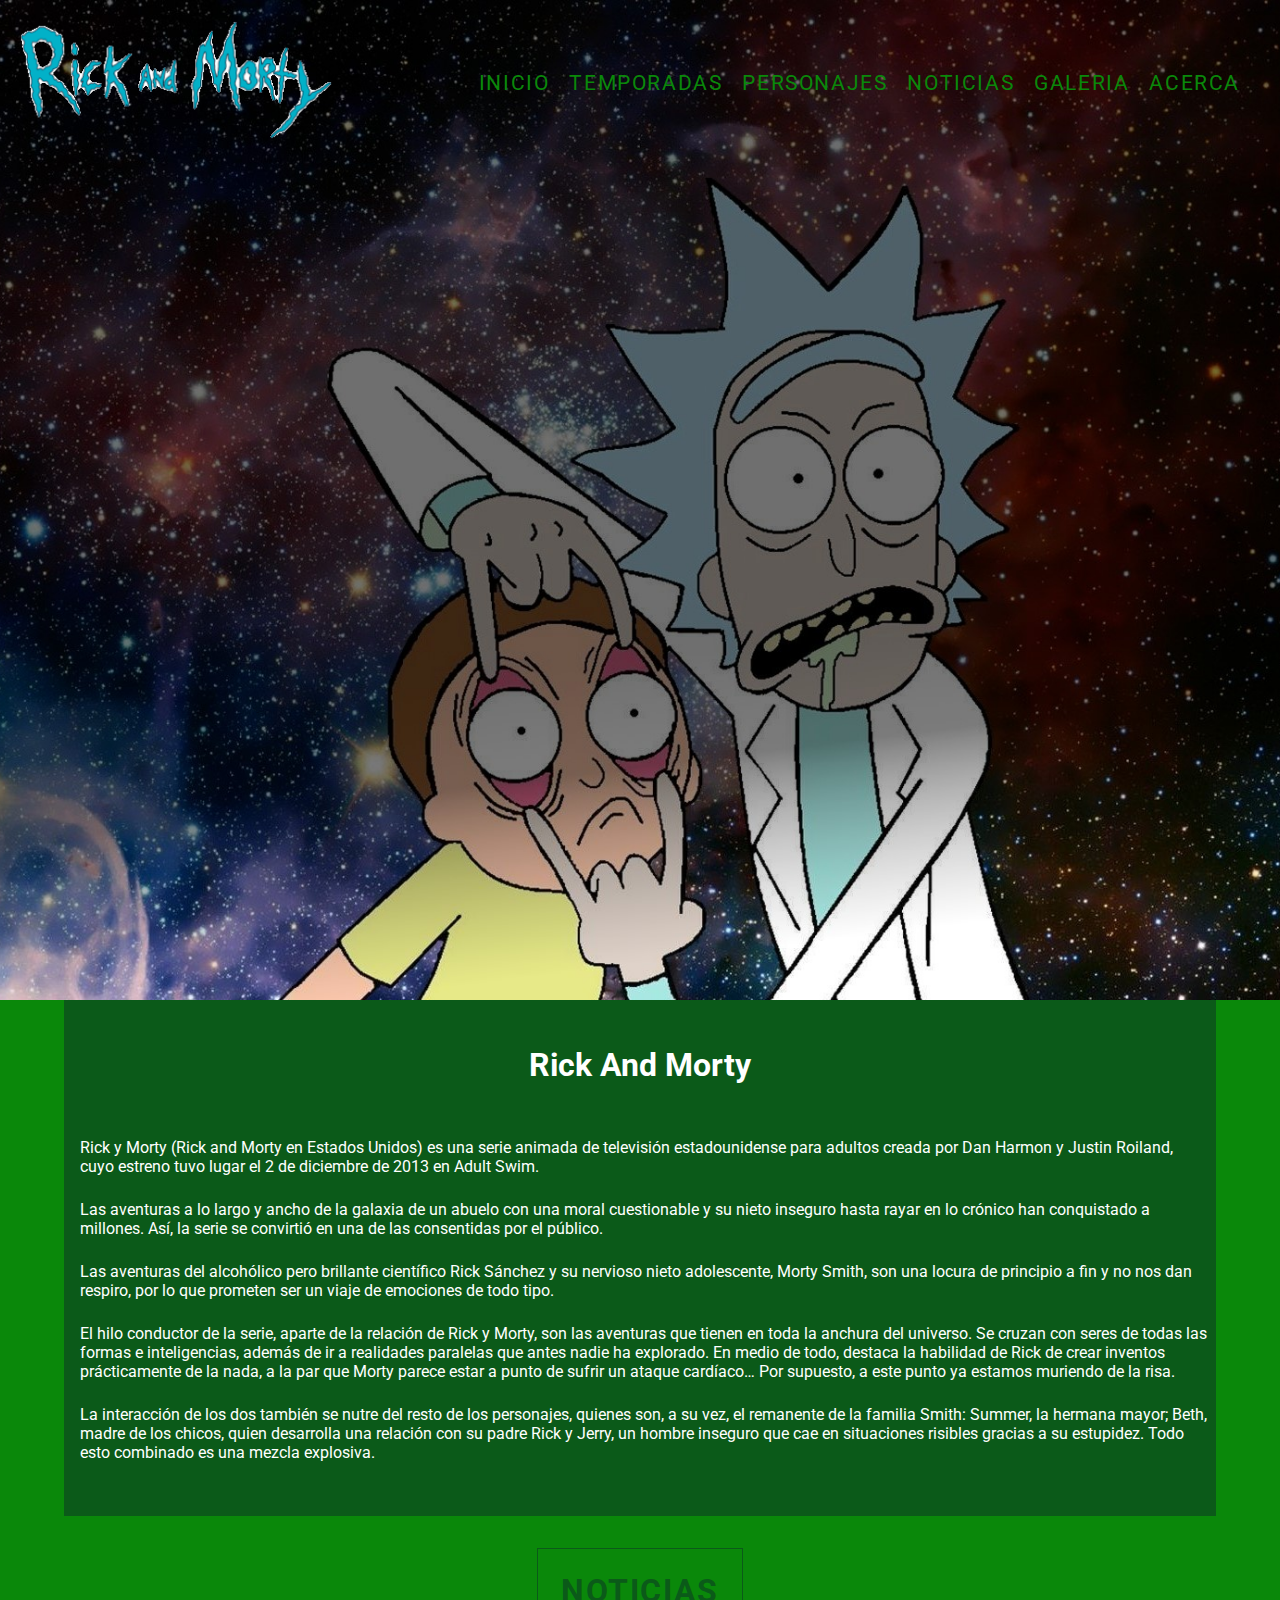
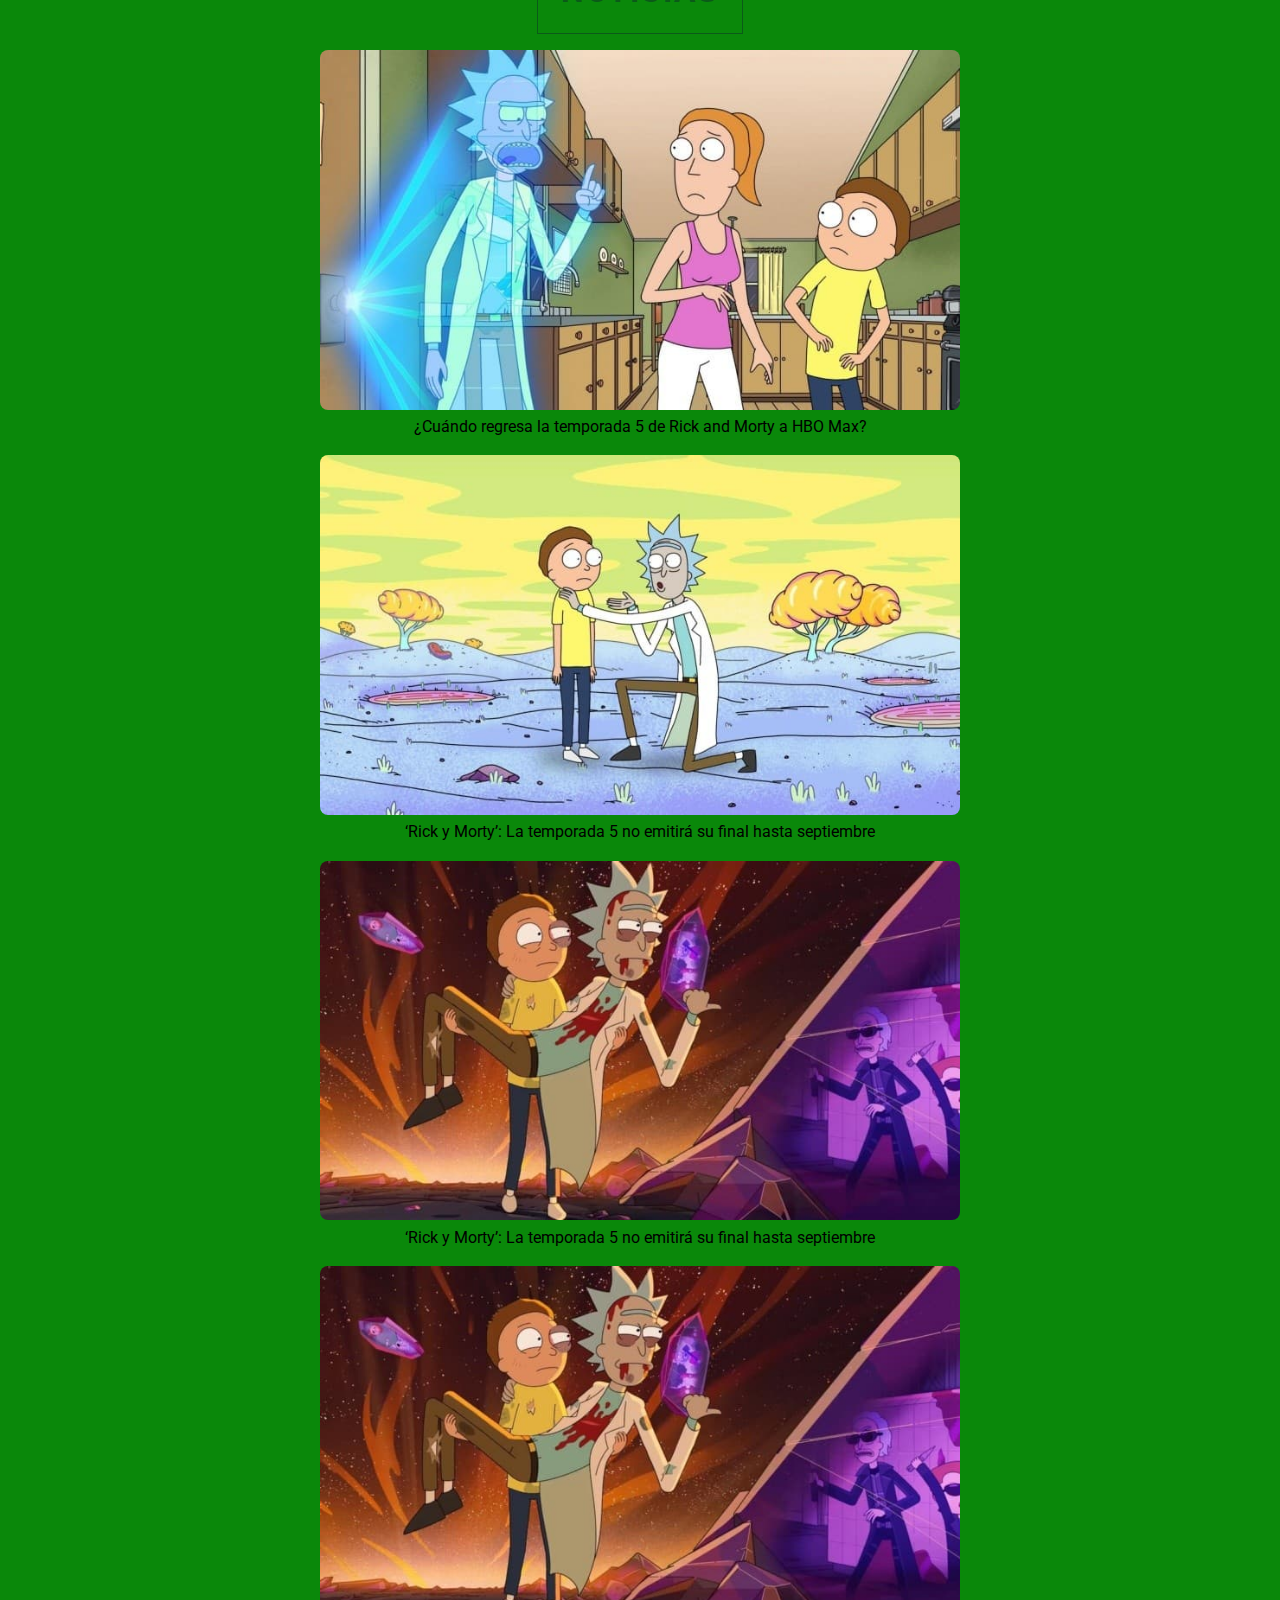
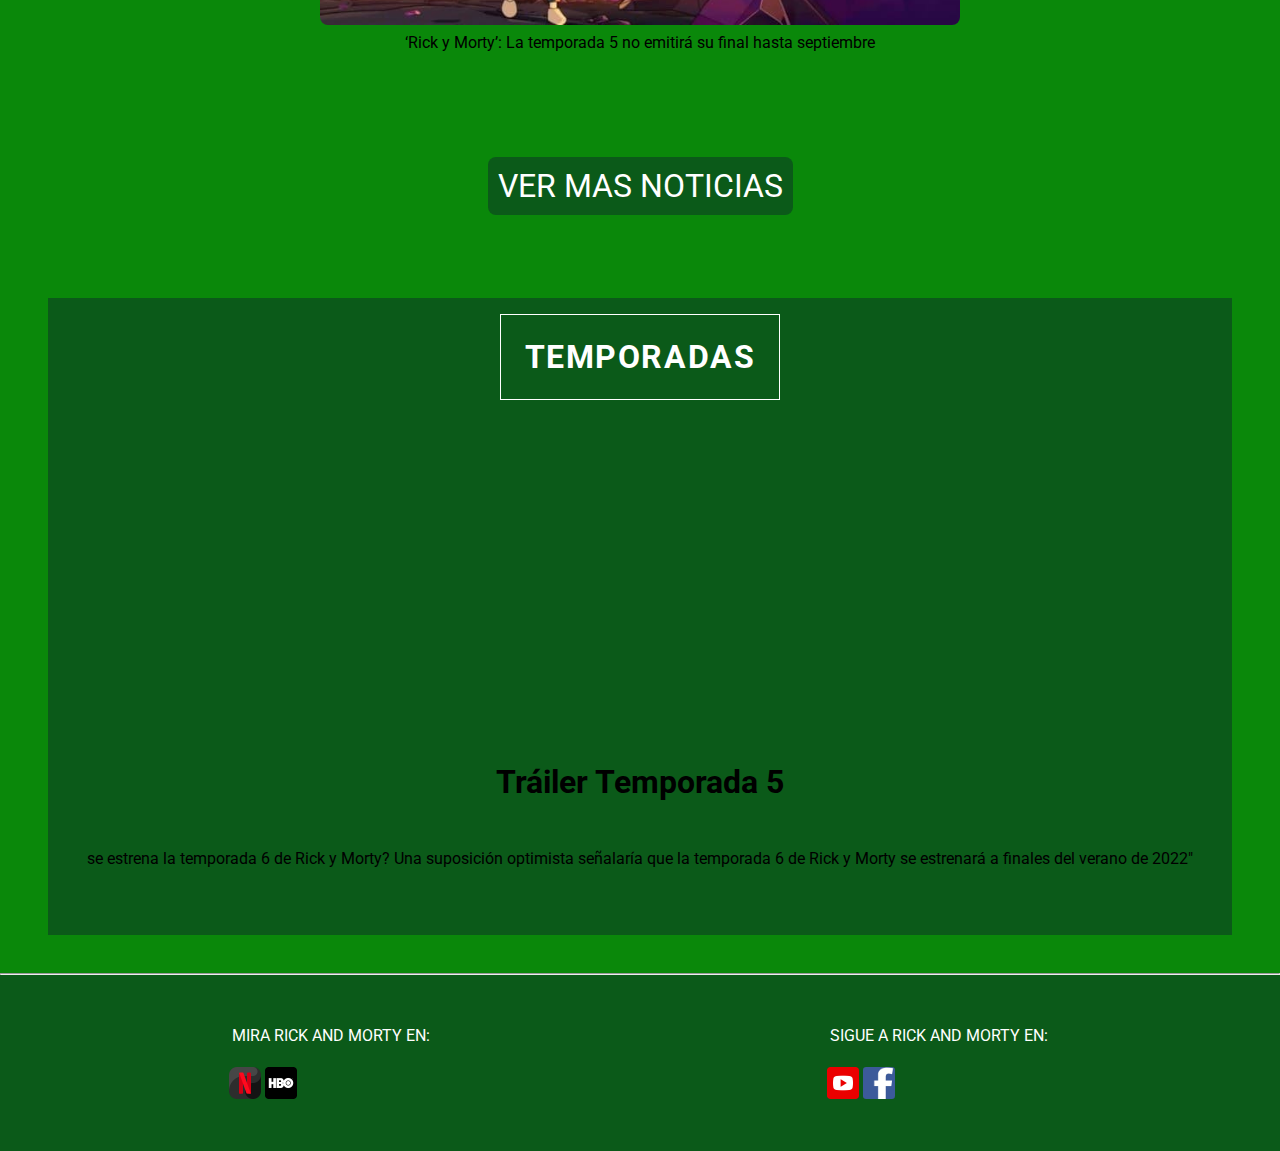
<file: index.html>
<!DOCTYPE html>
<html lang="es">
<head>
    <meta charset="UTF-8">
    <meta http-equiv="X-UA-Compatible" content="IE=edge">
    <meta name="viewport" content="width=device-width, initial-scale=1.0">
    <title>Rick_and_Morty</title>
    <link rel="shortcut icon" href="images/rym.jpg" type="image/x-icon" />
    <link rel="stylesheet" href="css/style.css">
</head>
<body>
    <div id="main">
        <!-- HEADER -->

        <header class="header">
            <div class="logo">
                <a href="index.html"><img src="images/logorym1.png" alt=""></a>
            </div>

            <!-- NAVEGADOR -->
            <nav>
                <div class="nav_link">
                    <ul>
                        <li><a href="index.html">Inicio</a></li>
                        <li><a href="pages/temporadas.html">Temporadas</a></li>
                        <li><a href="pages/personajes.html">Personajes</a></li>
                        <li><a href="pages/noticias.html">Noticias</a></li>
                        <li><a href="pages/galeria.html">Galeria</a></li>
                        <li><a href="pages/acerca.html">Acerca</a></li>
                    </ul>


                  </div>
            </nav>

        </header>

        <!-- SECTION -->
        <section class="section">

            <article class="articulo_principal">
                <div class="contenedor">
                  <h1>Rick And Morty</h1>
                  <p>Rick y Morty (Rick and Morty en Estados Unidos) es una serie animada de televisión estadounidense para adultos creada por Dan Harmon y Justin Roiland, cuyo estreno tuvo lugar el 2 de diciembre de 2013 en Adult Swim.
                  </p>
                  <p>Las aventuras a lo largo y ancho de la galaxia de un abuelo con una moral cuestionable y su nieto inseguro hasta rayar en lo crónico han conquistado a millones. Así, la serie se convirtió en una de las consentidas por el público.</p>

                  <p>
                    Las aventuras del alcohólico pero brillante científico Rick Sánchez y su nervioso nieto adolescente, Morty Smith, son una locura de principio a fin y no nos dan respiro, por lo que prometen ser un viaje de emociones de todo tipo.
                  </p>
                  <p>
                    El hilo conductor de la serie, aparte de la relación de Rick y Morty, son las aventuras que tienen en toda la anchura del universo. Se cruzan con seres de todas las formas e inteligencias, además de ir a realidades paralelas que antes nadie ha explorado. En medio de todo, destaca la habilidad de Rick de crear inventos prácticamente de la nada, a la par que Morty parece estar a punto de sufrir un ataque cardíaco… Por supuesto, a este punto ya estamos muriendo de la risa.
                  </p>
                  <p>
                    La interacción de los dos también se nutre del resto de los personajes, quienes son, a su vez, el remanente de la familia Smith: Summer, la hermana mayor; Beth, madre de los chicos, quien desarrolla una relación con su padre Rick y Jerry, un hombre inseguro que cae en situaciones risibles gracias a su estupidez. Todo esto combinado es una mezcla explosiva.
                  </p>
                  <br>
                  <br>
                </div>
            </article>

            <!-- NOTICIAS -->

            <article class="articulo_segundo">

                       <h2>NOTICIAS</h2>

                    <div class="noticias__contenedor">
                        <div >
                          <a href="pages/noticias.html">
                            <img class="ImagenNoticia"  src="images/noticia1.jpg" alt="Rick_and_Morty"/>
                          </a>
                          <p>
                            ¿Cuándo regresa la temporada 5 de Rick and Morty a HBO Max?
                          </p>
                         
                        </div>
                        <div >
                          <a href="pages/noticias.html"
                            ><img class="ImagenNoticia" src="images/noticia5.jpg" alt="Rick_and_Morty"
                            /></a>
                          <p>
                            ‘Rick y Morty’: La temporada 5 no emitirá su final hasta septiembre
                          </p>
                        </div>

                          <div>
                            <a href="pages/noticias.html"
                              ><img class="ImagenNoticia" src="images/noticia6.jpg" alt="Rick_and_Morty"
                            /></a>
                            <p>
                              ‘Rick y Morty’: La temporada 5 no emitirá su final hasta septiembre
                            </p>
                          </div>

                          <div>
                            <a href="pages/noticias.html"
                              ><img class="ImagenNoticia" src="images/noticia6.jpg" alt="Rick_and_Morty"
                            /></a>
                            <p>
                              ‘Rick y Morty’: La temporada 5 no emitirá su final hasta septiembre
                            </p>
                          </div>


                    </div>

                      <br><br>
                      <div class="botonNoticias">
                        <a  href="pages/noticias.html">Ver mas Noticias</a>
                      </div>
                </div>
            </article>
            <br>
            
            <!-- TEMPORADAS -->

            <article class="articulo_tercero">
                     <h2>TEMPORADAS</h2>

                    <div class="contenedor_temporadas">
                          <div class="videoresponsive">
                            <iframe width="560" height="315" src="https://www.youtube.com/embed/Tm7dFM_v57A"
                            title="YouTube video player" frameborder="0"
                            allow="accelerometer; autoplay; clipboard-write; encrypted-media; gyroscope; picture-in-picture"
                            allowfullscreen></iframe>
                          </div>

                          <div>
                                <h3>Tráiler Temporada 5</h3>
                               <p>se estrena la temporada 6 de Rick y Morty?
                               Una suposición optimista señalaría que la temporada 6 de Rick y Morty se estrenará a finales del verano de 2022"</p>
                               <br>
                          </div>

                    </div>

            </article>

            <br>
            <br>
        </section>
        <hr>

        <!-- FOOTER  -->

        <footer class="footer">

            <div class="redes">

                <div class="streamer">
                  <p>MIRA RICK AND MORTY EN:</p>
                  <br>

                  <a  href="https://www.netflix.com/pe/title/80014749" target="_blank"
                    ><img  class="imagen_redes" src="images/netflix.png" alt="netflix"
                  /></a>
                  <a
                    href="https://www.hbomax.com/pe/es/series/urn:hbo:series:GXkRjxwjR68PDwwEAABKJ?countryRedirect=1"
                    target="_blank"
                    ><img class="imagen_redes" src="images/hbo.png" alt="netflix"
                  /></a>
                </div>


                <div class="streamer">
                    <p>SIGUE A RICK AND MORTY EN:</p><br>

                    <a  href="https://www.youtube.com" target="_blank"
                      ><img class="imagen_redes"  src="images/youtube.png" alt="YouTube"
                      /></a>
                    <a
                      href="https://www.facebook.com"
                      target="_blank"
                      ><img class="imagen_redes" src="images/face.png" alt="facebook"
                      /></a>
                  </div>
                   
            </div>
        </footer>
    </div>
</body>
</html>
</file>
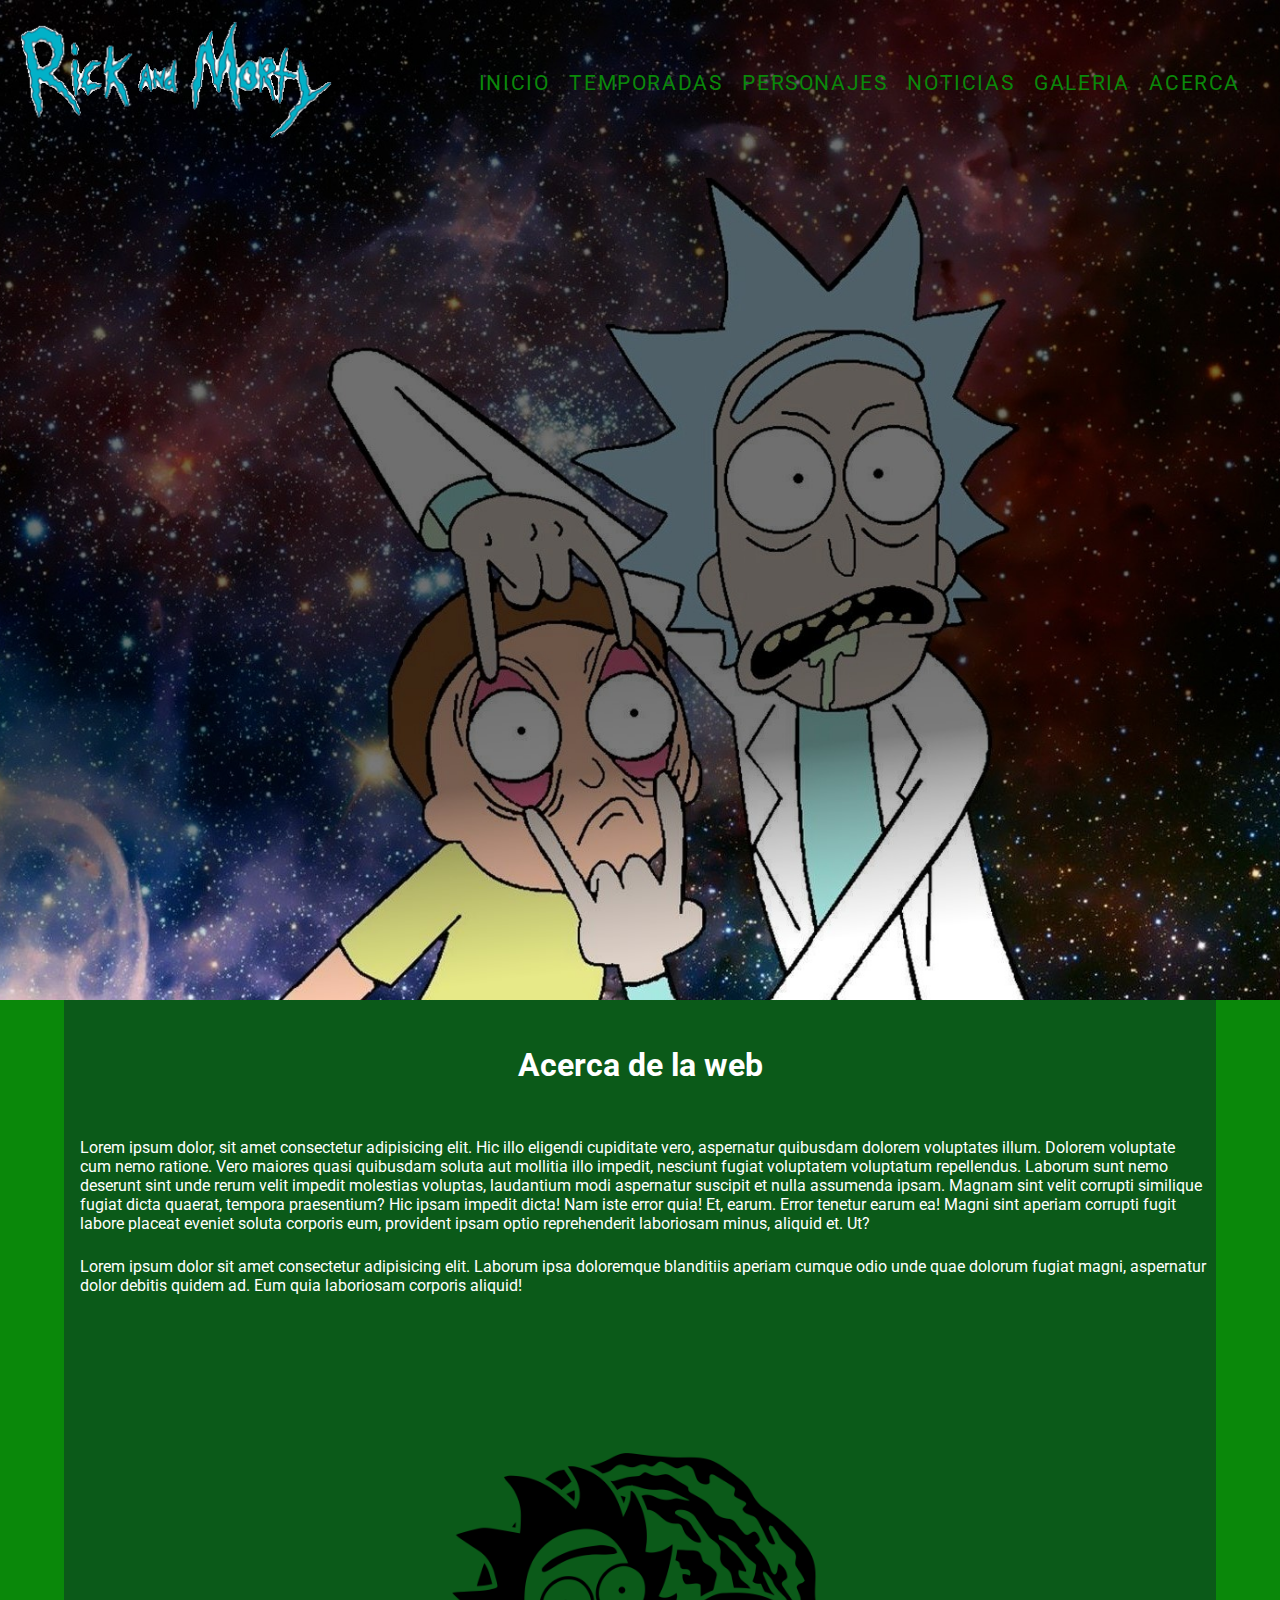
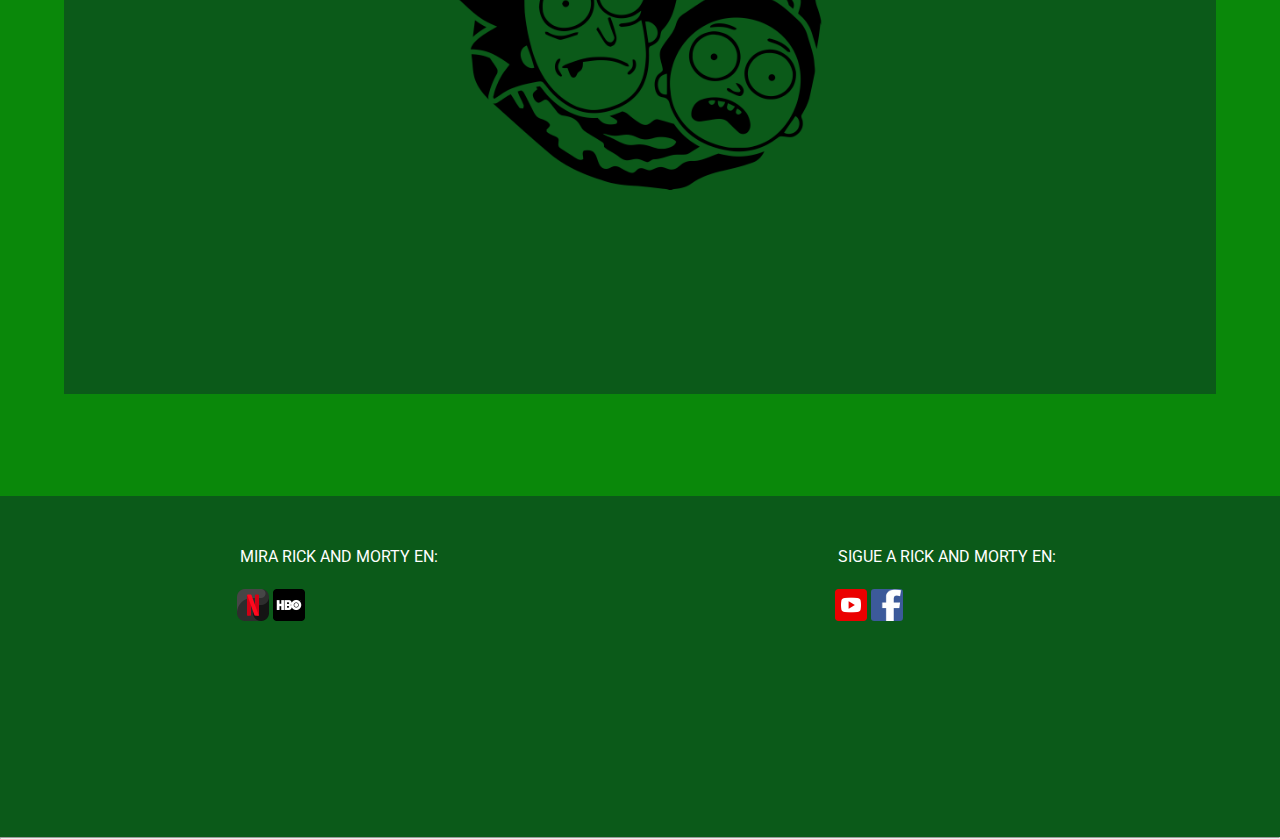
<file: pages/acerca.html>
<!DOCTYPE html>
<html lang="es">
  <head>
    <meta charset="UTF-8" />
    <meta http-equiv="X-UA-Compatible" content="IE=edge" />
    <meta name="viewport" content="width=device-width, initial-scale=1.0" />
    <title>Rick_and_Morty</title>
    <link rel="shortcut icon" href="../images/rym.jpg" type="image/x-icon" />
    <link rel="stylesheet" href="../css/style.css" />
  </head>
  <body>
    <div id="main">
      <!-- HEADER -->

      <header class="header">
        <div class="logo">
          <a href="../index.html"><img src="../images/logorym1.png" alt="LogoRickMorty" /></a>
        </div>

        <nav>
          <div class="nav_link">
            <ul>
              <li><a href="../index.html">Inicio</a></li>
              <li><a href="../pages/temporadas.html">Temporadas</a></li>
              <li><a href="../pages/personajes.html">Personajes</a></li>
              <li><a href="../pages/noticias.html">Noticias</a></li>
              <li><a href="../pages/galeria.html">Galeria</a></li>
              <li><a href="acerca.html">Acerca</a></li>
            </ul>
          </div>
        </nav>
      </header>

      <!-- SECTION -->



      <section class="section">
        <article class="articulo_principal">
          
            <div class="contenedor_acerca" >
              <div class="contenedor">
                <h1>Acerca de la web</h1>
                <p>Lorem ipsum dolor, sit amet consectetur adipisicing elit. Hic illo eligendi cupiditate vero, aspernatur quibusdam dolorem voluptates illum. Dolorem voluptate cum nemo ratione. Vero maiores quasi quibusdam soluta aut mollitia illo impedit, nesciunt fugiat voluptatem voluptatum repellendus. Laborum sunt nemo deserunt sint unde rerum velit impedit molestias voluptas, laudantium modi aspernatur suscipit et nulla assumenda ipsam. Magnam sint velit corrupti similique fugiat dicta quaerat, tempora praesentium? Hic ipsam impedit dicta! Nam iste error quia! Et, earum. Error tenetur earum ea! Magni sint aperiam corrupti fugit labore placeat eveniet soluta corporis eum, provident ipsam optio reprehenderit laboriosam minus, aliquid et. Ut?
                </p>
              
                <p>Lorem ipsum dolor sit amet consectetur adipisicing elit. Laborum ipsa doloremque blanditiis aperiam cumque odio unde quae dolorum fugiat magni, aspernatur dolor debitis quidem ad. Eum quia laboriosam corporis aliquid!</p>
                <img class="contenedorimg" src="../images/pegatina-ricky-y-morti-portales.png" alt="pegatina-ricky-y-morti-portales">
                </p>
                <br />
                <br />
              </div>
            </div>
          
        </article>

        <br />
        <br />
      </section>
      <hr>
      <!-- FOOTER  -->

      <footer class="footer">
        <div class="redes">
          <div class="streamer">
            <p>MIRA RICK AND MORTY EN:</p>
            <br />

            <a href="https://www.netflix.com/pe/title/80014749" target="_blank"
              ><img
                class="imagen_redes"
                src="../images/netflix.png"
                alt="netflix"
            /></a>
            <a
              href="https://www.hbomax.com/pe/es/series/urn:hbo:series:GXkRjxwjR68PDwwEAABKJ?countryRedirect=1"
              target="_blank"
              ><img class="imagen_redes" src="../images/hbo.png" alt="netflix"
            /></a>
          </div>

          <div class="sociales">
            <p>SIGUE A RICK AND MORTY EN:</p>
            <br />

            <a href="https://www.youtube.com" target="_blank"
              ><img
                class="imagen_redes"
                src="../images/youtube.png"
                alt="YouTube"
            /></a>
            <a
              href="https://www.facebook.com"
              target="_blank"
              ><img
                class="imagen_redes"
                src="../images/face.png"
                alt="facebook"
            /></a>
          </div>
        </div>
      </footer>
    </div>
  </body>
</html>
</file>
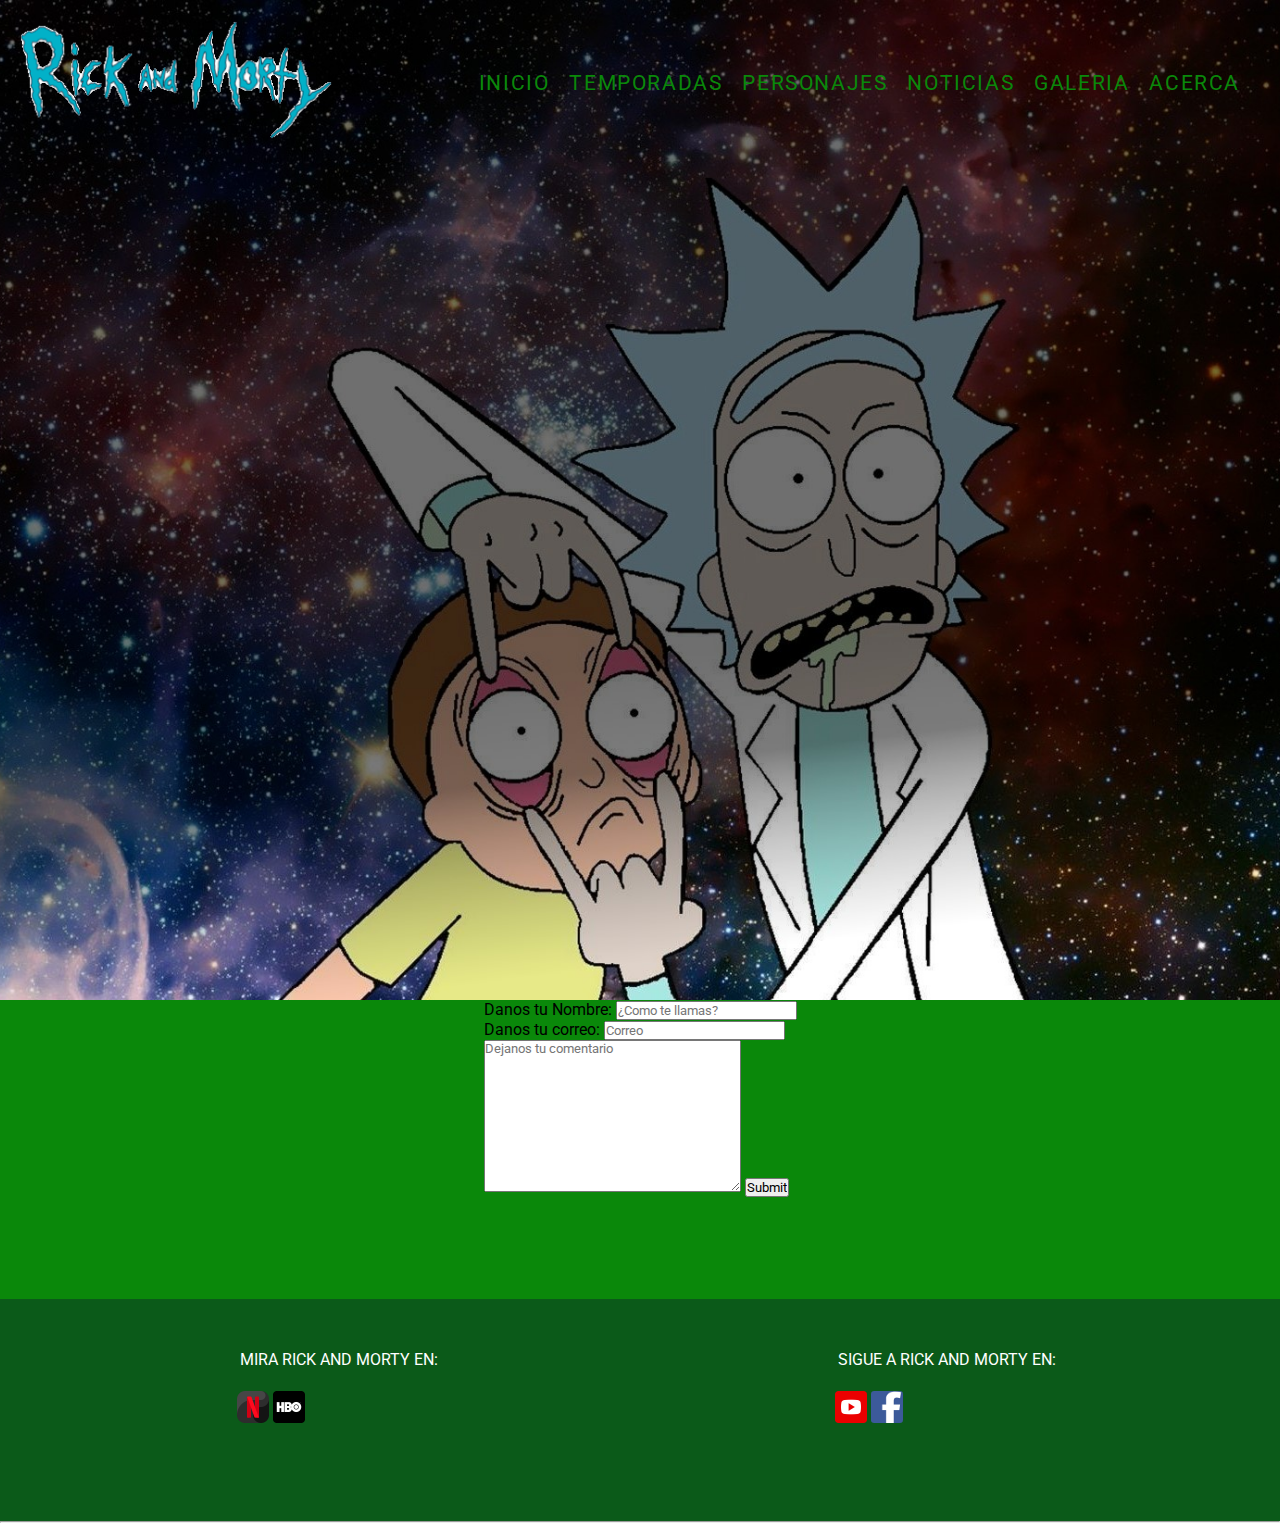
<file: pages/comentarios.html>
<!DOCTYPE html>
<html lang="en">
  <head>
    <meta charset="UTF-8" />
    <meta http-equiv="X-UA-Compatible" content="IE=edge" />
    <meta name="viewport" content="width=device-width, initial-scale=1.0" />
    <title>Rick_and_Morty</title>
    <link rel="shortcut icon" href="../images/rym.jpg" type="image/x-icon" />
    <link rel="stylesheet" href="../css/style.css" />
  </head>
  <!DOCTYPE html>
<html lang="en">
  <head>
    <meta charset="UTF-8" />
    <meta http-equiv="X-UA-Compatible" content="IE=edge" />
    <meta name="viewport" content="width=device-width, initial-scale=1.0" />
    <title>Rick_and_Morty</title>
    <link rel="shortcut icon" href="../images/rym.jpg" type="image/x-icon" />
    <link rel="stylesheet" href="../css/style.css" />
  </head>
  <body>
    <div id="main">
      <!-- HEADER -->

      <header class="header">
        <div class="logo">
          <a href="../index.html"><img src="../images/logorym1.png" alt="" /></a>
        </div>

        <nav>
          <div class="nav_link">
            <ul>
              <li><a href="../index.html">Inicio</a></li>
              <li><a href="temporadas.html">Temporadas</a></li>
              <li><a href="../pages/personajes.html">Personajes</a></li>
              <li><a href="../pages/noticias.html">Noticias</a></li>
              <li><a href=".//pages/galeria.html">Galeria</a></li>
              <li><a href=".//pages/acerca.html">Acerca</a></li>
            </ul>
          </div>
        </nav>
      </header>

      <!-- SECTION -->



      <section class="section">
        <article class="web_comentario">
          
            <div class="contenedor_comentario" >
              <div class="contenedor">
                <form action="">
                    <label for="tunombre"><span>Danos tu Nombre:</span></label>
                        <input type="text"id="tunombre" placeholder="¿Como te llamas?"> <br>
                        
                    <label for="correo"><span>Danos tu correo: </span></label>    
                        <input type="mail" id="correo" placeholder="Correo" ><br>
                     
                    <label for="comentario"></label>   
                        <textarea name="comentario" id="comentario" cols="30" rows="10" placeholder="Dejanos tu comentario"></textarea>
                    <input type="submit">
        
                </form>
              </div>
            </div>
          
        </article>

        <br />
        <br />
      </section>
      <hr>
      <!-- FOOTER  -->

      <footer class="footer">
        <div class="redes">
          <div class="streamer">
            <p>MIRA RICK AND MORTY EN:</p>
            <br />

            <a href="https://www.netflix.com/pe/title/80014749" target="_blank"
              ><img
                class="imagen_redes"
                src="../images/netflix.png"
                alt="netflix"
            /></a>
            <a
              href="https://www.hbomax.com/pe/es/series/urn:hbo:series:GXkRjxwjR68PDwwEAABKJ?countryRedirect=1"
              target="_blank"
              ><img class="imagen_redes" src="../images/hbo.png" alt="netflix"
            /></a>
          </div>

          <div class="sociales">
            <p>SIGUE A RICK AND MORTY EN:</p>
            <br />

            <a href="https://www.youtube.com" target="_blank"
              ><img
                class="imagen_redes"
                src="../images/youtube.png"
                alt="YouTube"
            /></a>
            <a
              href="https://www.facebook.com"
              target="_blank"
              ><img
                class="imagen_redes"
                src="../images/face.png"
                alt="facebook"
            /></a>
          </div>
        </div>
      </footer>
    </div>
  </body>
</html>
</file>
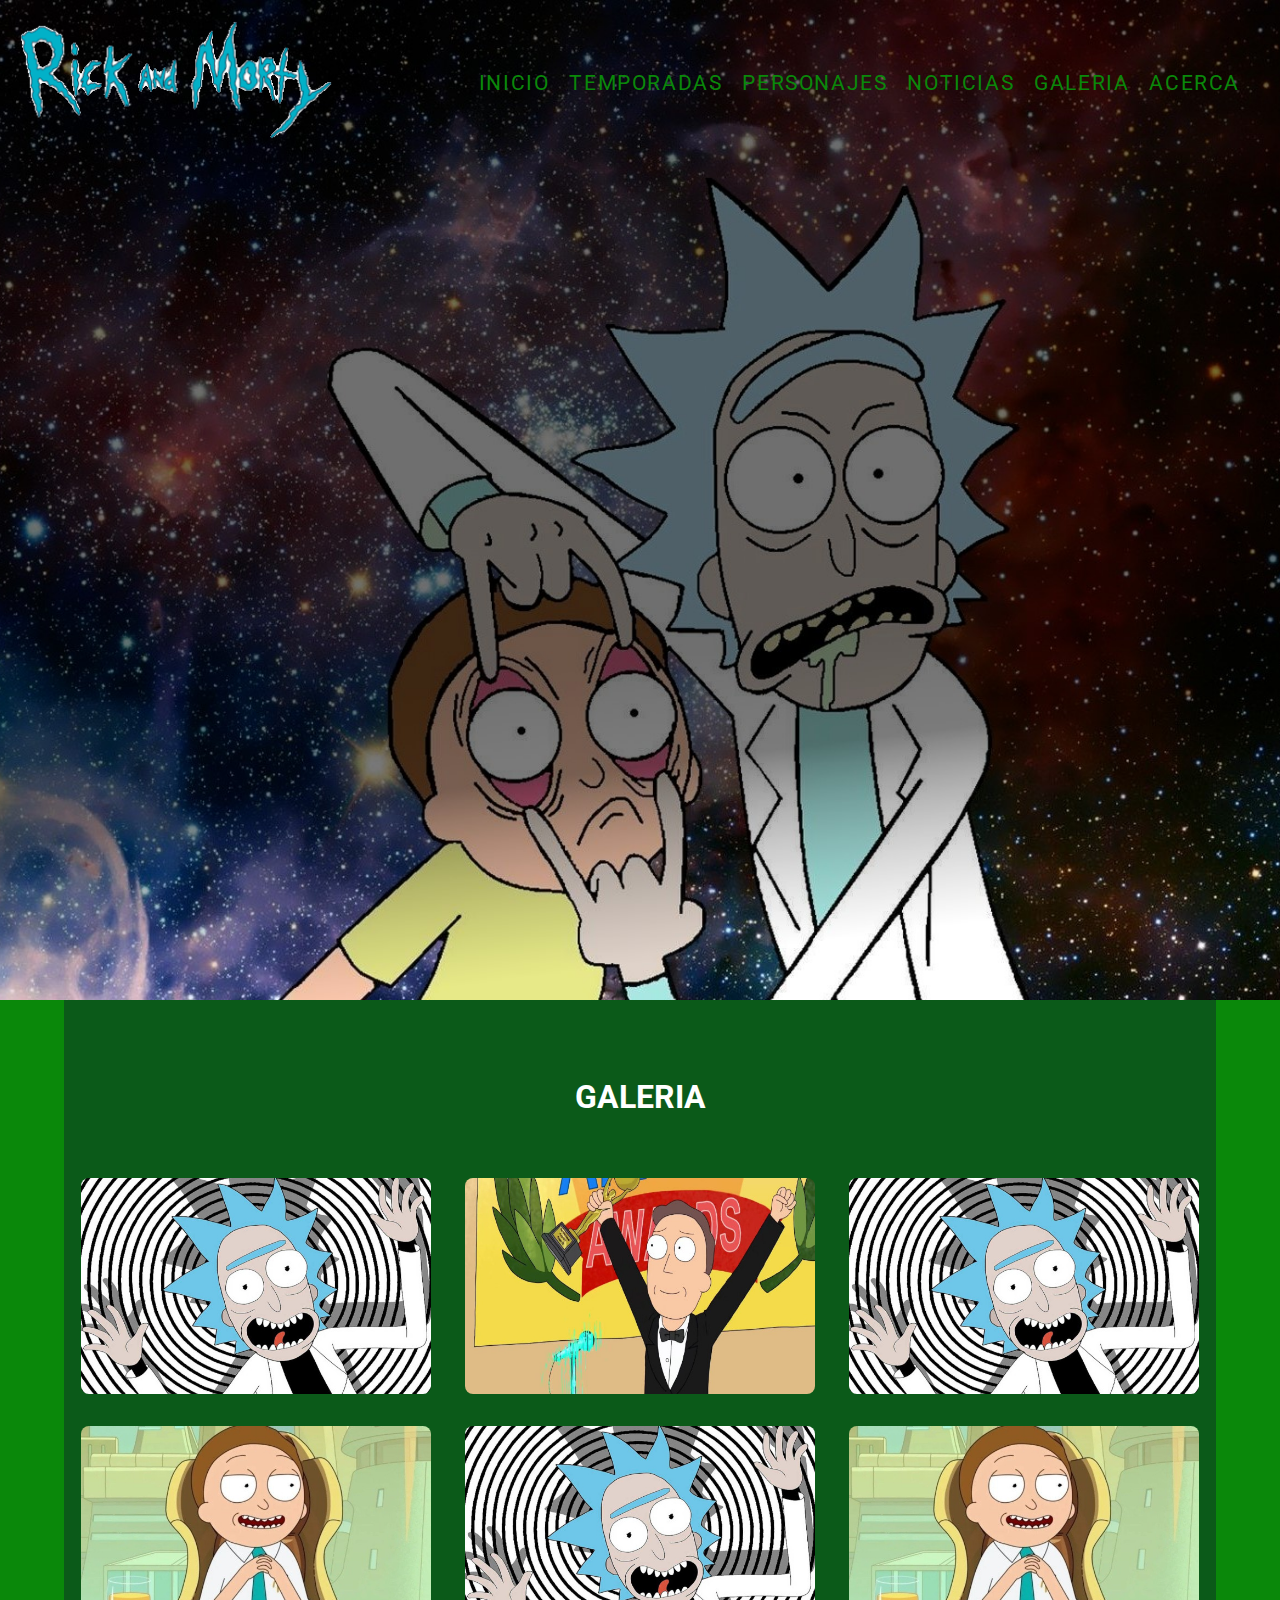
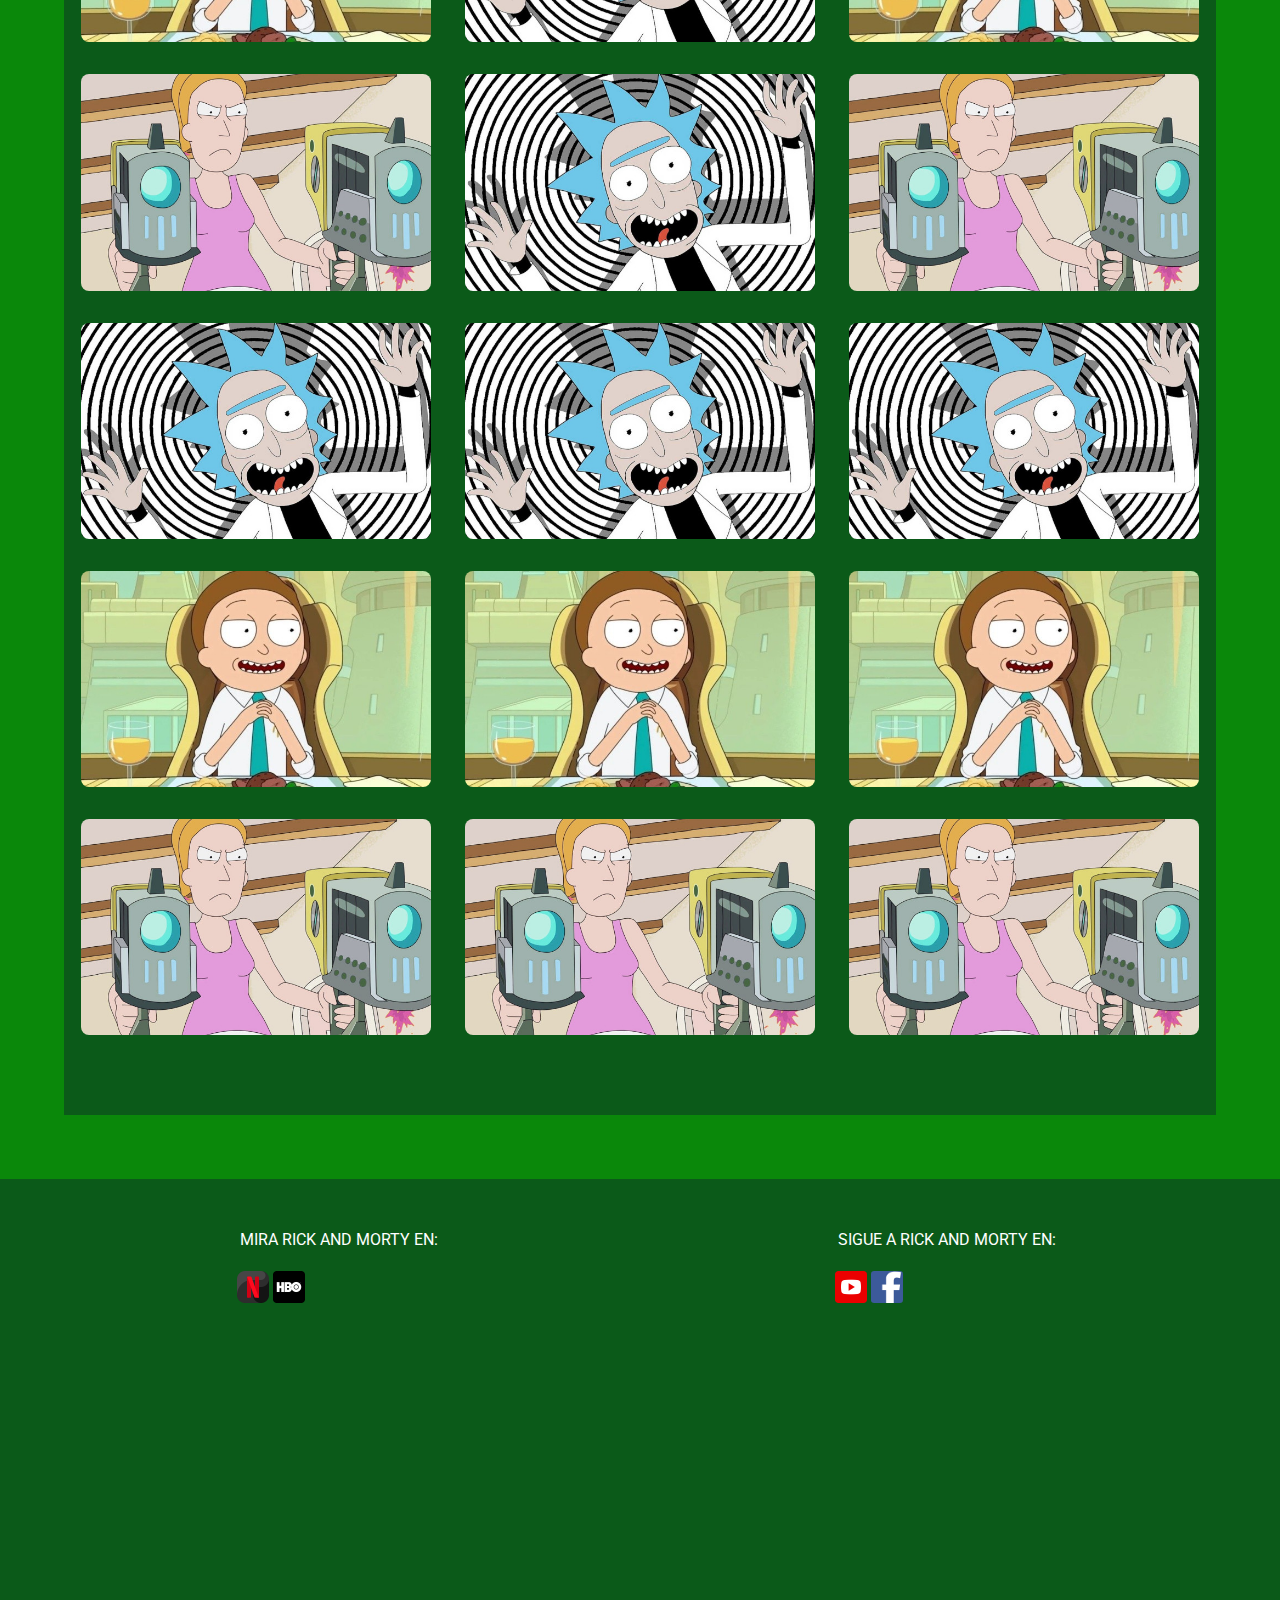
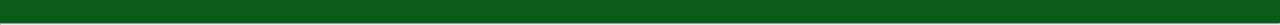
<file: pages/galeria.html>
<!DOCTYPE html>
  <html lang="es">
    <head>
      <meta charset="UTF-8" />
      <meta http-equiv="X-UA-Compatible" content="IE=edge" />
      <meta name="viewport" content="width=device-width, initial-scale=1.0" />
      <title>Rick_and_Morty</title>
      <link rel="shortcut icon" href="../images/rym.jpg" type="image/x-icon" />
      <link rel="stylesheet" href="../css/style.css" />
    </head>
    <body>
      <div id="main">
        <!-- HEADER -->

        <header class="header">
          <div class="logo">
            <a href="../index.html"
              ><img src="../images/logorym1.png" alt=""
            /></a>
          </div>

          <nav>
            <div class="nav_link">
              <ul>
                <li><a href="../index.html">Inicio</a></li>
                <li><a href="../pages/temporadas.html">Temporadas</a></li>
                <li><a href="../pages/personajes.html">Personajes</a></li>
                <li><a href="../pages/noticias.html">Noticias</a></li>
                <li><a href="galeria.html">Galeria</a></li>
                <li><a href="../pages/acerca.html">Acerca</a></li>
              </ul>
            </div>
          </nav>
        </header>

        <!-- SECTION -->
        <section class="section">
          <div class="web_galeria">
            <h1>GALERIA</h1>

            <div class="contenedor_galeria">
              <div class="contenedor_imagen_galeria">
                <img src="../images/rick638.jpg" alt="Rick_and_Morty" />

                <img src="../images/morty638.jpg" alt="Rick_and_Morty" />

                <img src="../images/sumer638x394.jpg" alt="Rick_and_Morty" />
              </div>

              <div class="contenedor_imagen_galeria">
                <img src="../images/jerry638.jpg" alt="Rick_and_Morty" />
                <img src="../images/rick638.jpg" alt="Rick_and_Morty" />
                <img src="../images/rick638.jpg" alt="Rick_and_Morty" />
              </div>

              <div class="contenedor_imagen_galeria">
                <img src="../images/rick638.jpg" alt="Rick_and_Morty" />
                <img src="../images/morty638.jpg" alt="Rick_and_Morty" />
                <img src="../images/sumer638x394.jpg" alt="Rick_and_Morty" />
              </div>

              <div class="contenedor_imagen_galeria">
                <img src="../images/rick638.jpg" alt="Rick_and_Morty" />

                <img src="../images/morty638.jpg" alt="Rick_and_Morty" />

                <img src="../images/sumer638x394.jpg" alt="Rick_and_Morty" />
              </div>

              <div class="contenedor_imagen_galeria">
                <img src="../images/rick638.jpg" alt="Rick_and_Morty" />

                <img src="../images/morty638.jpg" alt="Rick_and_Morty" />

                <img src="../images/sumer638x394.jpg" alt="Rick_and_Morty" />
              </div>

              <div class="contenedor_imagen_galeria">
                <img src="../images/rick638.jpg" alt="Rick_and_Morty" />

                <img src="../images/morty638.jpg" alt="Rick_and_Morty" />

                <img src="../images/sumer638x394.jpg" alt="Rick_and_Morty" />
              </div>
            </div>
          </div>
        </section>
        <hr />
        <!-- FOOTER  -->

        <footer class="footer">
          <div class="redes">
            <div class="streamer">
              <p>MIRA RICK AND MORTY EN:</p>
              <br />

              <a
                href="https://www.netflix.com/pe/title/80014749"
                target="_blank"
                ><img
                  class="imagen_redes"
                  src="../images/netflix.png"
                  alt="netflix"
              /></a>
              <a
                href="https://www.hbomax.com/pe/es/series/urn:hbo:series:GXkRjxwjR68PDwwEAABKJ?countryRedirect=1"
                target="_blank"
                ><img
                  class="imagen_redes"
                  src="../images/hbo.png"
                  alt="netflix"
              /></a>
            </div>

            <div class="sociales">
              <p>SIGUE A RICK AND MORTY EN:</p>
              <br />

              <a href="https://www.youtube.com" target="_blank"
                ><img
                  class="imagen_redes"
                  src="../images/youtube.png"
                  alt="YouTube"
              /></a>
              <a href="https://www.facebook.com" target="_blank"
                ><img
                  class="imagen_redes"
                  src="../images/face.png"
                  alt="facebook"
              /></a>
            </div>
          </div>
        </footer>
      </div>
    </body>
  </html>
</html>
</file>
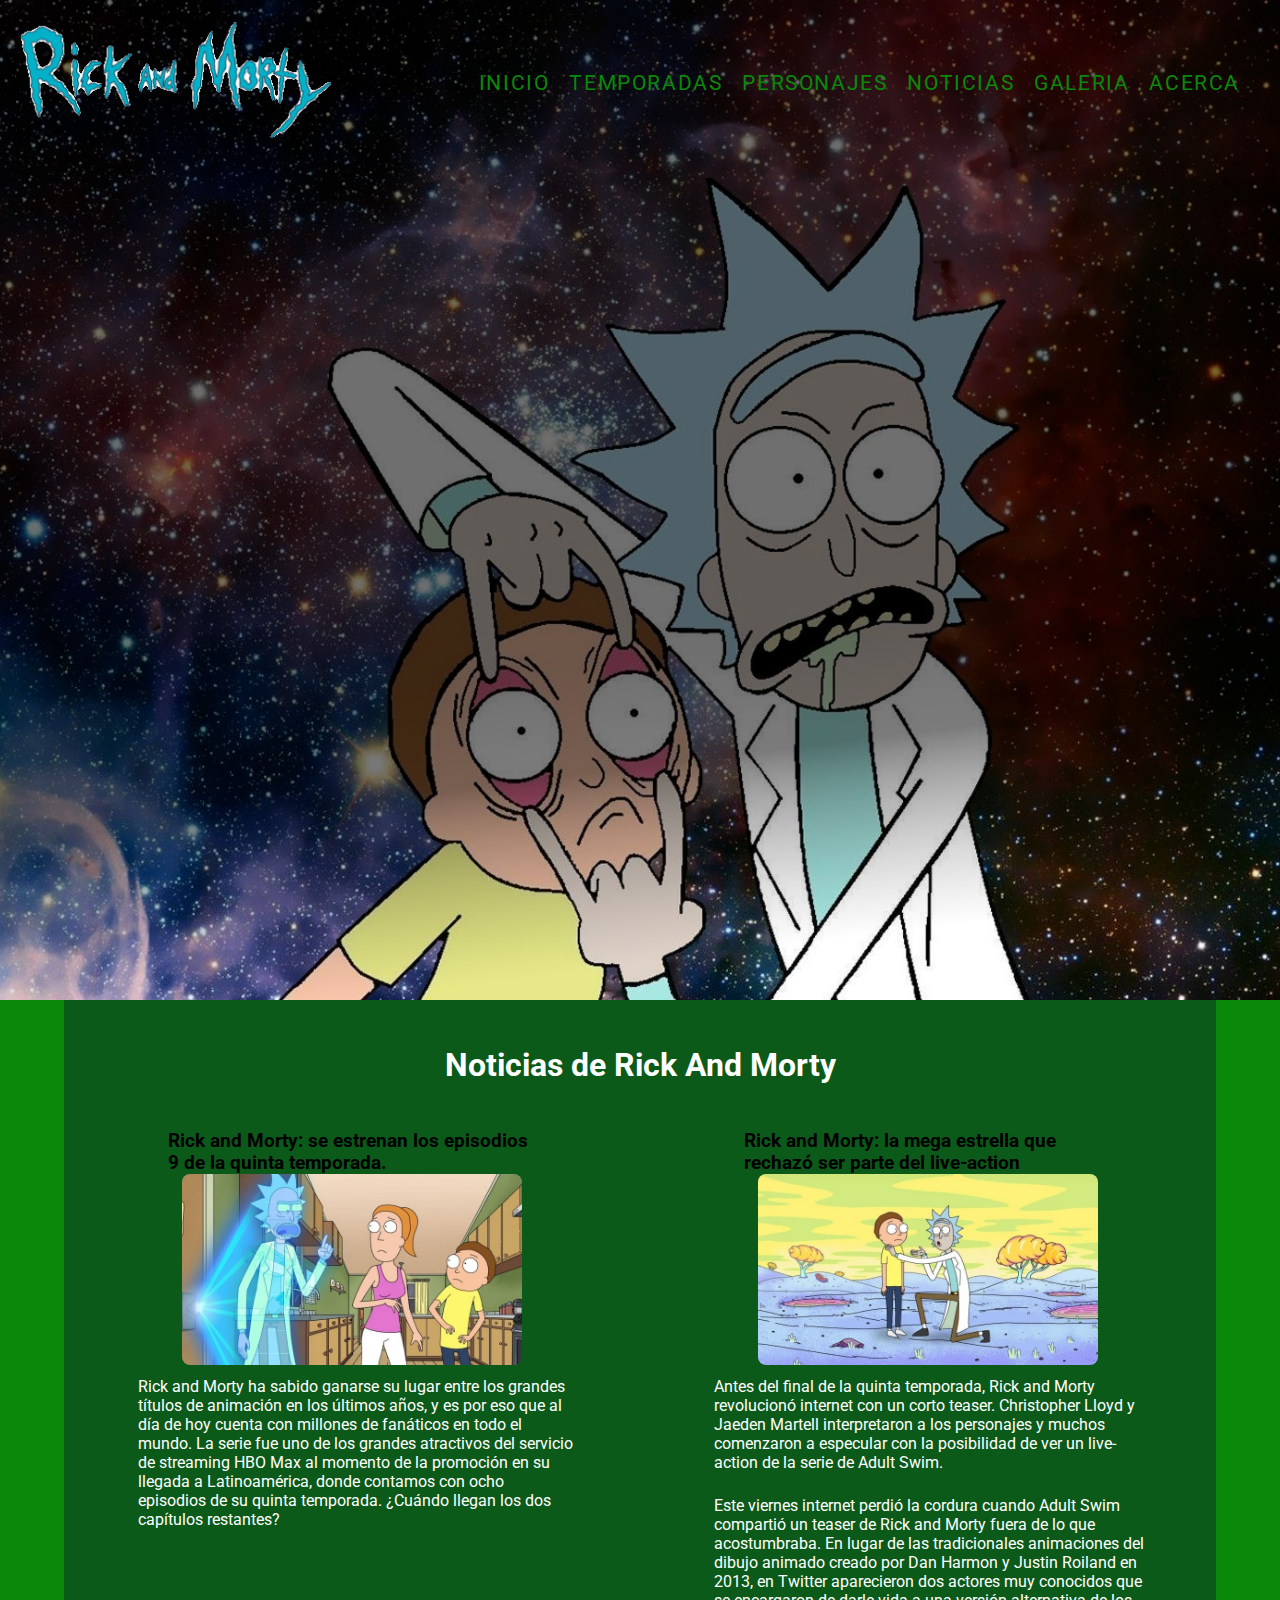
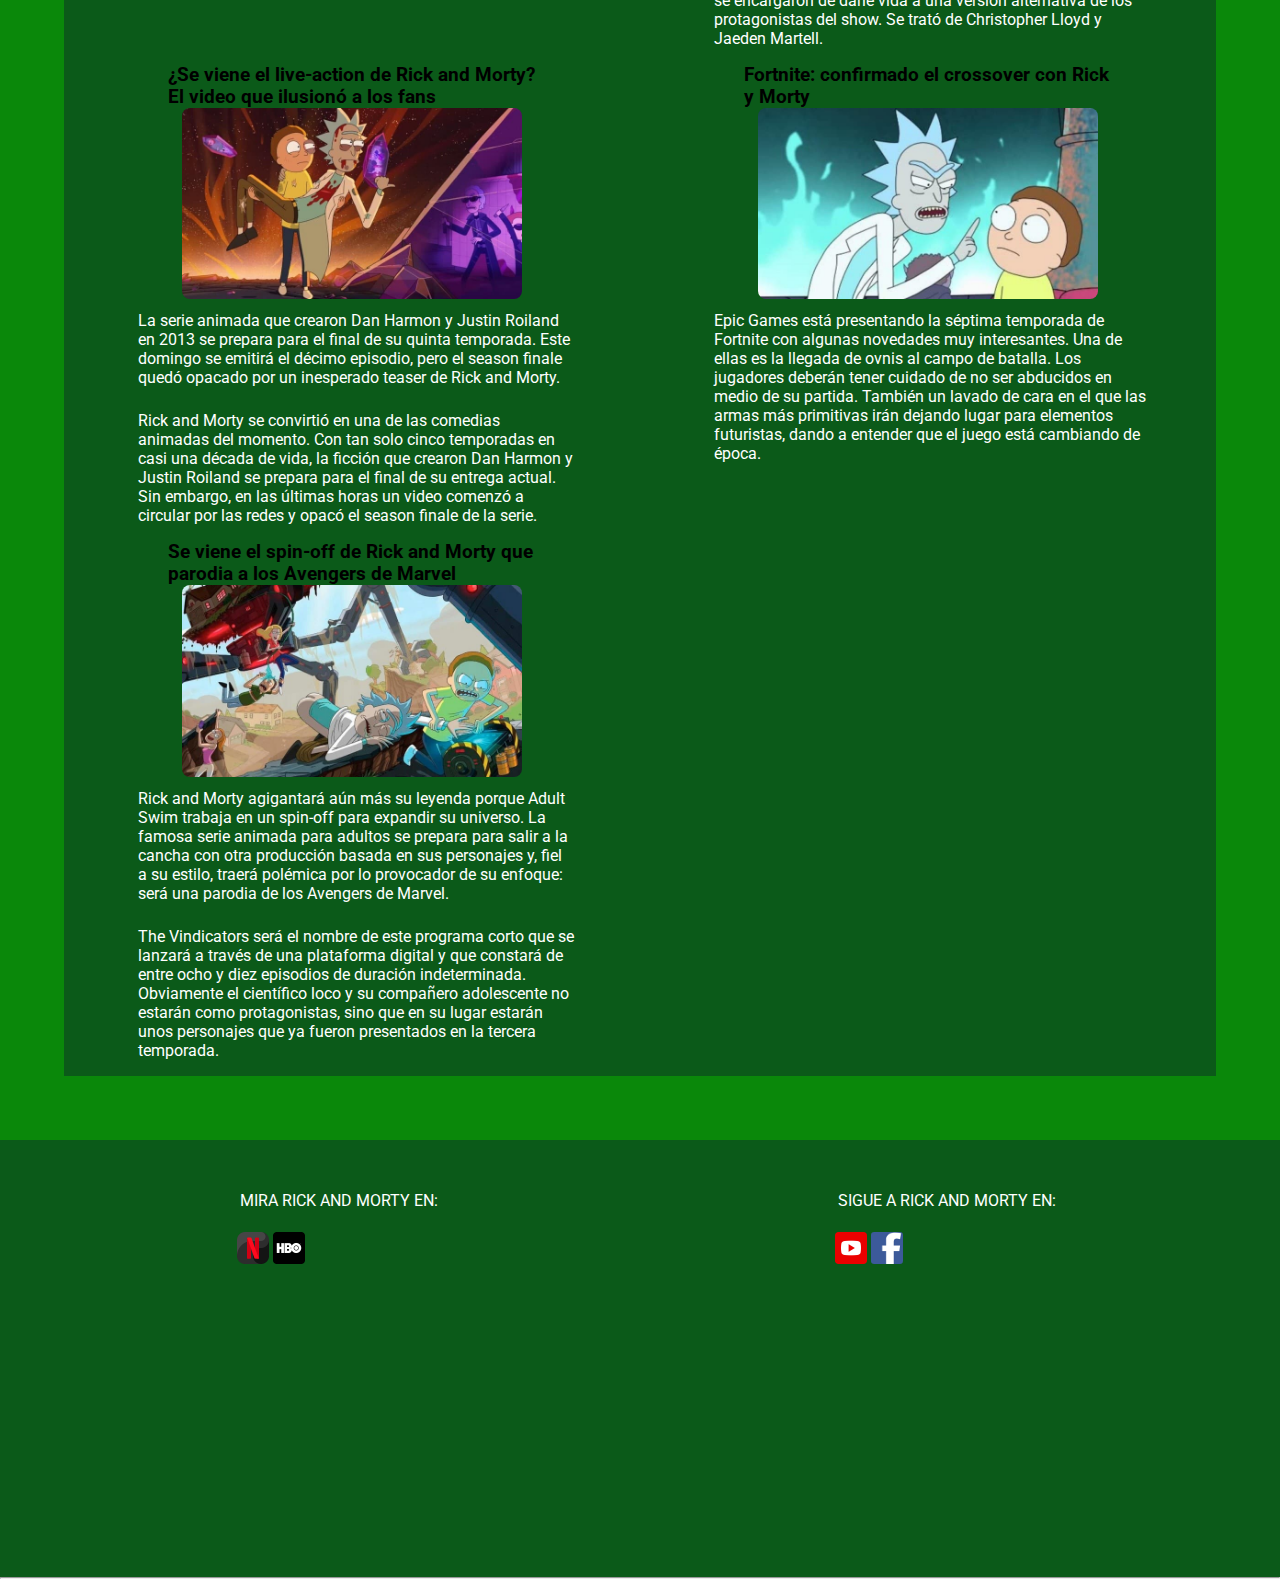
<file: pages/noticias.html>
<!DOCTYPE html>
<html lang="es">
  <head>
    <meta charset="UTF-8" />
    <meta http-equiv="X-UA-Compatible" content="IE=edge" />
    <meta name="viewport" content="width=device-width, initial-scale=1.0" />
    <title>Rick_and_Morty</title>
    <link rel="shortcut icon" href="../images/rym.jpg" type="image/x-icon" />
    <link rel="stylesheet" href="../css/style.css" />
  </head>
  <body>
    <div id="main">
      <!-- HEADER -->

      <header class="header">
        <div class="logo">
          <a href="../index.html"
            ><img src="../images/logorym1.png" alt=""
          /></a>
        </div>

        <nav>
          <div class="nav_link">
            <ul>
              <li><a href="../index.html">Inicio</a></li>
              <li><a href="../pages/temporadas.html">Temporadas</a></li>
              <li><a href="../pages/personajes.html">Personajes</a></li>
              <li><a href="noticias.html">Noticias</a></li>
              <li><a href="../pages/galeria.html">Galeria</a></li>
              <li><a href="../pages/acerca.html">Acerca</a></li>
            </ul>
          </div>
        </nav>
      </header>

      <!-- SECTION -->
      <section class="section">
        <div class="web_noticias">
          <h1>Noticias de Rick And Morty</h1>

          <div class="contenedornoticias">
            <div class="contenedor_img_txt">
              <h3>
                Rick and Morty: se estrenan los episodios 9 de la quinta
                temporada.
              </h3>
              <a href="noticias1.html"
                ><img src="../images/noticia1.jpg" alt="imagen de noticia 1"
              /></a>

              <p>
                Rick and Morty ha sabido ganarse su lugar entre los grandes
                títulos de animación en los últimos años, y es por eso que al
                día de hoy cuenta con millones de fanáticos en todo el mundo. La
                serie fue uno de los grandes atractivos del servicio de
                streaming HBO Max al momento de la promoción en su llegada a
                Latinoamérica, donde contamos con ocho episodios de su quinta
                temporada. ¿Cuándo llegan los dos capítulos restantes?
              </p>
            </div>

            <div class="contenedor_img_txt">
              <h3>
                Rick and Morty: la mega estrella que rechazó ser parte del
                live-action
              </h3>
              <a href="noticias2.html"
                ><img src="../images/noticia5.jpg" alt="imagen de noticia 2"
              /></a>
              <p>
                Antes del final de la quinta temporada, Rick and Morty
                revolucionó internet con un corto teaser. Christopher Lloyd y
                Jaeden Martell interpretaron a los personajes y muchos
                comenzaron a especular con la posibilidad de ver un live-action
                de la serie de Adult Swim.
              </p>

              <p>
                Este viernes internet perdió la cordura cuando Adult Swim
                compartió un teaser de Rick and Morty fuera de lo que
                acostumbraba. En lugar de las tradicionales animaciones del
                dibujo animado creado por Dan Harmon y Justin Roiland en 2013,
                en Twitter aparecieron dos actores muy conocidos que se
                encargaron de darle vida a una versión alternativa de los
                protagonistas del show. Se trató de Christopher Lloyd y Jaeden
                Martell.
              </p>
            </div>
            <div class="contenedor_img_txt">
              <h3>
                ¿Se viene el live-action de Rick and Morty? El video que
                ilusionó a los fans
              </h3>
              <a href="noticias1.html"
                ><img src="../images/noticia6.jpg" alt="imagen de noticia 3"
              /></a>
              <p>
                La serie animada que crearon Dan Harmon y Justin Roiland en 2013
                se prepara para el final de su quinta temporada. Este domingo se
                emitirá el décimo episodio, pero el season finale quedó opacado
                por un inesperado teaser de Rick and Morty.
              </p>

              <p>
                Rick and Morty se convirtió en una de las comedias animadas del
                momento. Con tan solo cinco temporadas en casi una década de
                vida, la ficción que crearon Dan Harmon y Justin Roiland se
                prepara para el final de su entrega actual. Sin embargo, en las
                últimas horas un video comenzó a circular por las redes y opacó
                el season finale de la serie.
              </p>
            </div>
            <div class="contenedor_img_txt">
              <h3>Fortnite: confirmado el crossover con Rick y Morty</h3>
              <a href="noticias1.html"
                ><img src="../images/noticia7.jpg" alt="imagen de noticia 4"
              /></a>

              <p>
                Epic Games está presentando la séptima temporada de Fortnite con
                algunas novedades muy interesantes. Una de ellas es la llegada
                de ovnis al campo de batalla. Los jugadores deberán tener
                cuidado de no ser abducidos en medio de su partida. También un
                lavado de cara en el que las armas más primitivas irán dejando
                lugar para elementos futuristas, dando a entender que el juego
                está cambiando de época.
              </p>
            </div>
            <div class="contenedor_img_txt">
              <h3>
                Se viene el spin-off de Rick and Morty que parodia a los
                Avengers de Marvel
              </h3>
              <a href="noticias1.html"
                ><img src="../images/noticia8.jpg" alt="imagen de noticia 5"
              /></a>

              <p>
                Rick and Morty agigantará aún más su leyenda porque Adult Swim
                trabaja en un spin-off para expandir su universo. La famosa
                serie animada para adultos se prepara para salir a la cancha con
                otra producción basada en sus personajes y, fiel a su estilo,
                traerá polémica por lo provocador de su enfoque: será una
                parodia de los Avengers de Marvel.
              </p>
              <p>
                The Vindicators será el nombre de este programa corto que se
                lanzará a través de una plataforma digital y que constará de
                entre ocho y diez episodios de duración indeterminada.
                Obviamente el científico loco y su compañero adolescente no
                estarán como protagonistas, sino que en su lugar estarán unos
                personajes que ya fueron presentados en la tercera temporada.
              </p>
            </div>

            <div class="contenedor_img_txt">
              <h3></h3>
              <a></a>

              <p></p>
              <p></p>
            </div>
          </div>
        </div>
      </section>
      <hr />
      <!-- FOOTER  -->

      <footer class="footer">
        <div class="redes">
          <div class="streamer">
            <p>MIRA RICK AND MORTY EN:</p>
            <br />

            <a href="https://www.netflix.com/pe/title/80014749" target="_blank"
              ><img
                class="imagen_redes"
                src="../images/netflix.png"
                alt="netflix"
            /></a>
            <a
              href="https://www.hbomax.com/pe/es/series/urn:hbo:series:GXkRjxwjR68PDwwEAABKJ?countryRedirect=1"
              target="_blank"
              ><img class="imagen_redes" src="../images/hbo.png" alt="netflix"
            /></a>
          </div>

          <div class="sociales">
            <p>SIGUE A RICK AND MORTY EN:</p>
            <br />

            <a href="https://www.youtube.com" target="_blank"
              ><img
                class="imagen_redes"
                src="../images/youtube.png"
                alt="YouTube"
            /></a>
            <a href="https://www.facebook.com" target="_blank"
              ><img
                class="imagen_redes"
                src="../images/face.png"
                alt="facebook"
            /></a>
          </div>
        </div>
      </footer>
    </div>
  </body>
</html>
</file>
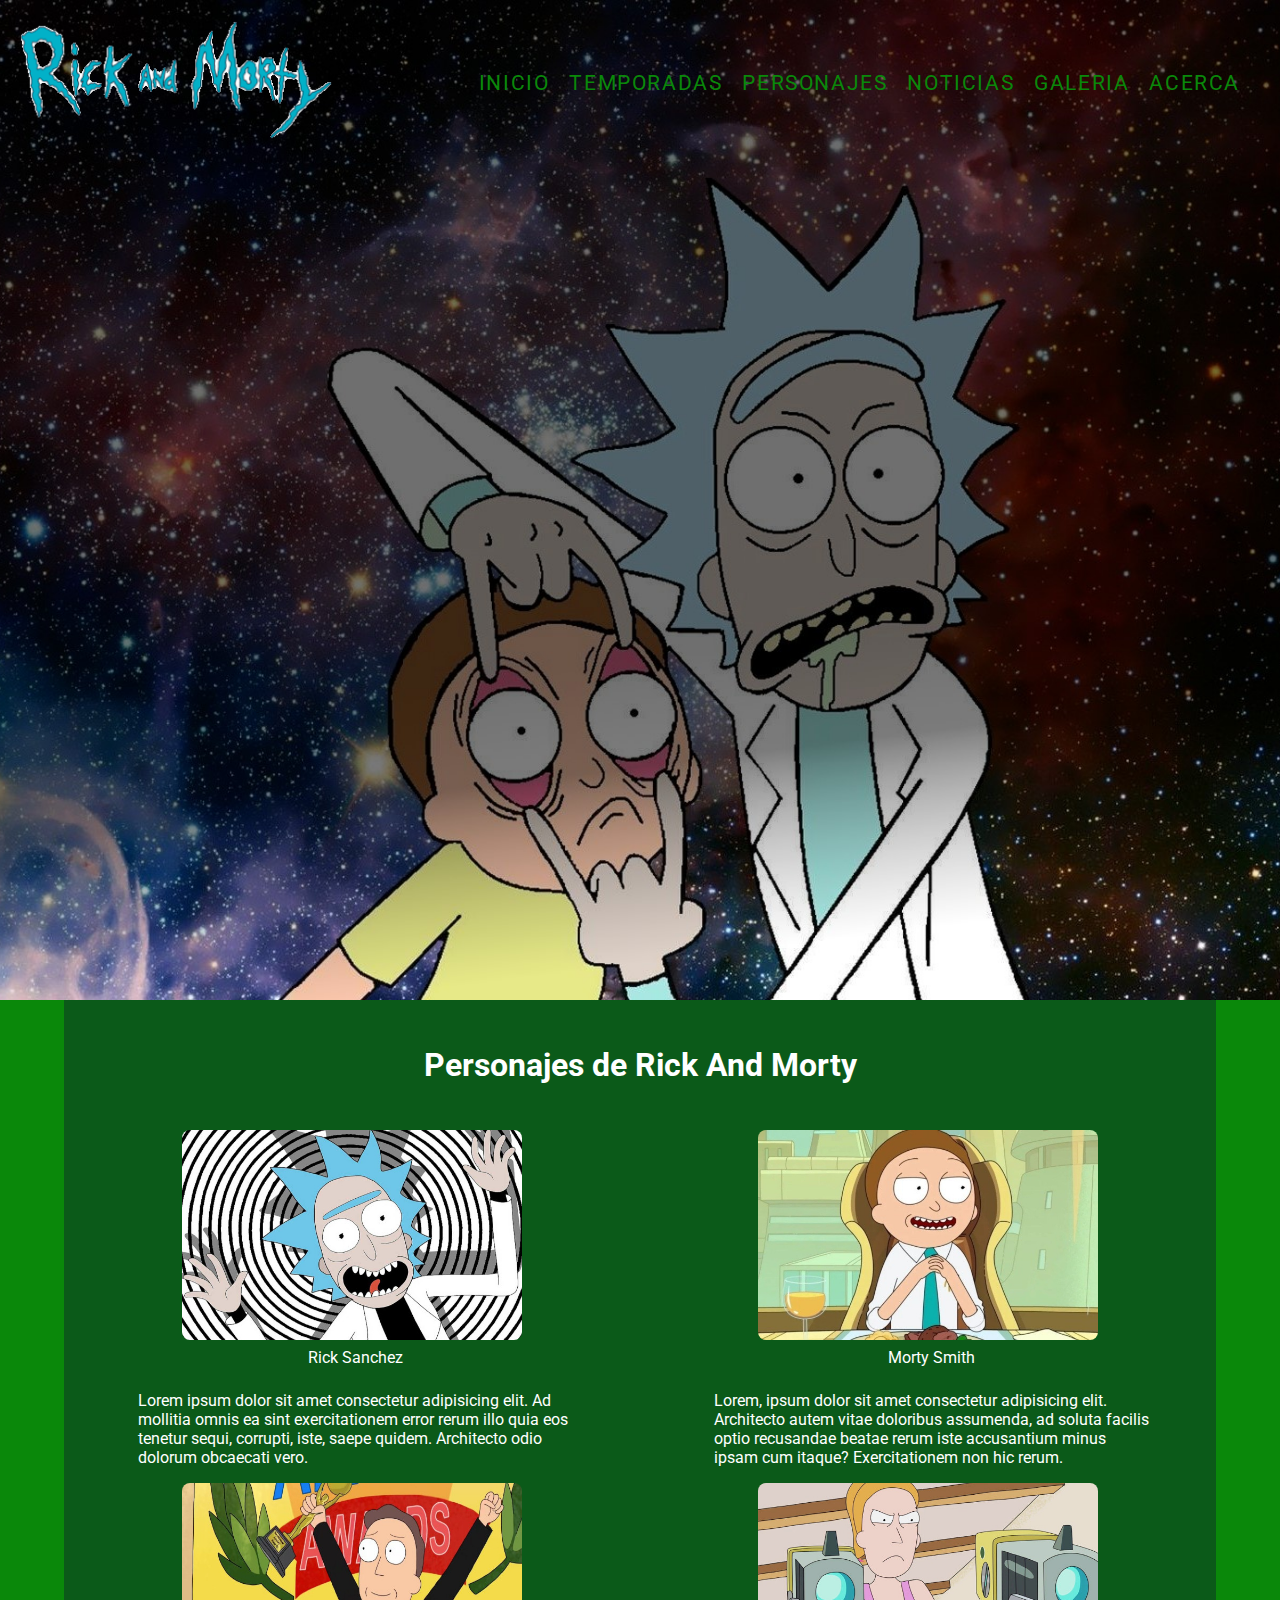
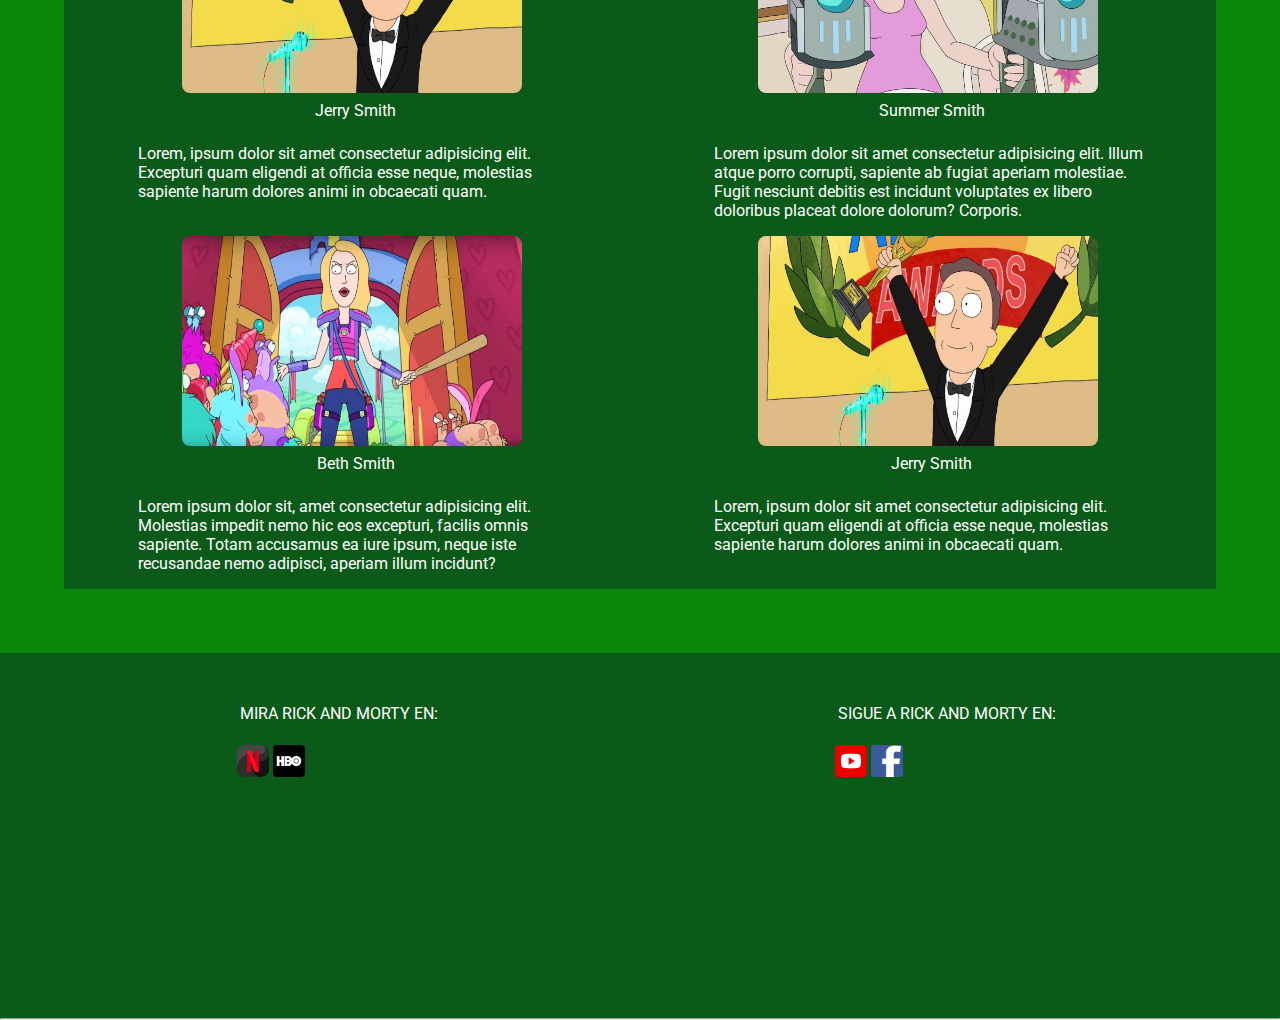
<file: pages/personajes.html>
<!DOCTYPE html>
<html lang="es">
  <head>
    <meta charset="UTF-8" />
    <meta http-equiv="X-UA-Compatible" content="IE=edge" />
    <meta name="viewport" content="width=device-width, initial-scale=1.0" />
    <title>Rick_and_Morty</title>
    <link rel="shortcut icon" href="../images/rym.jpg" type="image/x-icon" />
    <link rel="stylesheet" href="../css/style.css" />
  </head>
 
    <body>
      <div id="main">
        <!-- HEADER -->

        <header class="header">
          <div class="logo">
            <a href="../index.html"
              ><img src="../images/logorym1.png" alt=""
            /></a>
          </div>

          <nav>
            <div class="nav_link">
              <ul>
                <li><a href="../index.html">Inicio</a></li>
                <li><a href="../pages/temporadas.html">Temporadas</a></li>
                <li><a href="personajes.html">Personajes</a></li>
                <li><a href="../pages/noticias.html">Noticias</a></li>
                <li><a href="../pages/galeria.html">Galeria</a></li>
                <li><a href="../pages/acerca.html">Acerca</a></li>
              </ul>
            </div>
          </nav>
        </header>

        <!-- SECTION -->
        <section class="section">
          <div class="web_personajes">
            <h1>Personajes de Rick And Morty</h1>

            <div class="contenedorpersonajes">
              <div class="contenedorpersonajes_imagen">
                <img src="../images/rick638.jpg" alt="" />

                <p>Rick Sanchez</p>
                <p>
                  Lorem ipsum dolor sit amet consectetur adipisicing elit. Ad
                  mollitia omnis ea sint exercitationem error rerum illo quia
                  eos tenetur sequi, corrupti, iste, saepe quidem. Architecto
                  odio dolorum obcaecati vero.
                </p>
              </div>

              <div class="contenedorpersonajes_imagen">
                <img src="../images/morty638.jpg" alt="" />
                <p>Morty Smith</p>
                <p>
                  Lorem, ipsum dolor sit amet consectetur adipisicing elit.
                  Architecto autem vitae doloribus assumenda, ad soluta facilis
                  optio recusandae beatae rerum iste accusantium minus ipsam cum
                  itaque? Exercitationem non hic rerum.
                </p>
              </div>

              <div class="contenedorpersonajes_imagen">
                <img src="../images/jerry638.jpg" alt="" />

                <p>Jerry Smith</p>
                <p>
                  Lorem, ipsum dolor sit amet consectetur adipisicing elit.
                  Excepturi quam eligendi at officia esse neque, molestias
                  sapiente harum dolores animi in obcaecati quam.
                </p>
              </div>

              <div class="contenedorpersonajes_imagen">
                <img src="../images/sumer638x394.jpg" alt="" />
                <p>Summer Smith</p>
                <p>
                  Lorem ipsum dolor sit amet consectetur adipisicing elit. Illum
                  atque porro corrupti, sapiente ab fugiat aperiam molestiae.
                  Fugit nesciunt debitis est incidunt voluptates ex libero
                  doloribus placeat dolore dolorum? Corporis.
                </p>
              </div>

              <div class="contenedorpersonajes_imagen">
                <img src="../images/beth638x394.jpg" alt="" />
                <p>Beth Smith</p>
                <p>
                  Lorem ipsum dolor sit, amet consectetur adipisicing elit.
                  Molestias impedit nemo hic eos excepturi, facilis omnis
                  sapiente. Totam accusamus ea iure ipsum, neque iste recusandae
                  nemo adipisci, aperiam illum incidunt?
                </p>
              </div>

              <div class="contenedorpersonajes_imagen">
                <img src="../images/jerry638.jpg" alt="" />

                <p>Jerry Smith</p>
                <p>
                  Lorem, ipsum dolor sit amet consectetur adipisicing elit.
                  Excepturi quam eligendi at officia esse neque, molestias
                  sapiente harum dolores animi in obcaecati quam.
                </p>
              </div>
            </div>
          </div>
        </section>
        <hr />
        <!-- FOOTER  -->

        <footer class="footer">
          <div class="redes">
            <div class="streamer">
              <p>MIRA RICK AND MORTY EN:</p>
              <br />

              <a
                href="https://www.netflix.com/pe/title/80014749"
                target="_blank"
                ><img
                  class="imagen_redes"
                  src="../images/netflix.png"
                  alt="netflix"
              /></a>
              <a
                href="https://www.hbomax.com/pe/es/series/urn:hbo:series:GXkRjxwjR68PDwwEAABKJ?countryRedirect=1"
                target="_blank"
                ><img
                  class="imagen_redes"
                  src="../images/hbo.png"
                  alt="netflix"
              /></a>
            </div>

            <div class="sociales">
              <p>SIGUE A RICK AND MORTY EN:</p>
              <br />

              <a href="https://www.youtube.com" target="_blank"
                ><img
                  class="imagen_redes"
                  src="../images/youtube.png"
                  alt="YouTube"
              /></a>
              <a href="https://www.facebook.com" target="_blank"
                ><img
                  class="imagen_redes"
                  src="../images/face.png"
                  alt="facebook"
              /></a>
            </div>
          </div>
        </footer>
      </div>
    </body>
  </html>
</html>
</file>
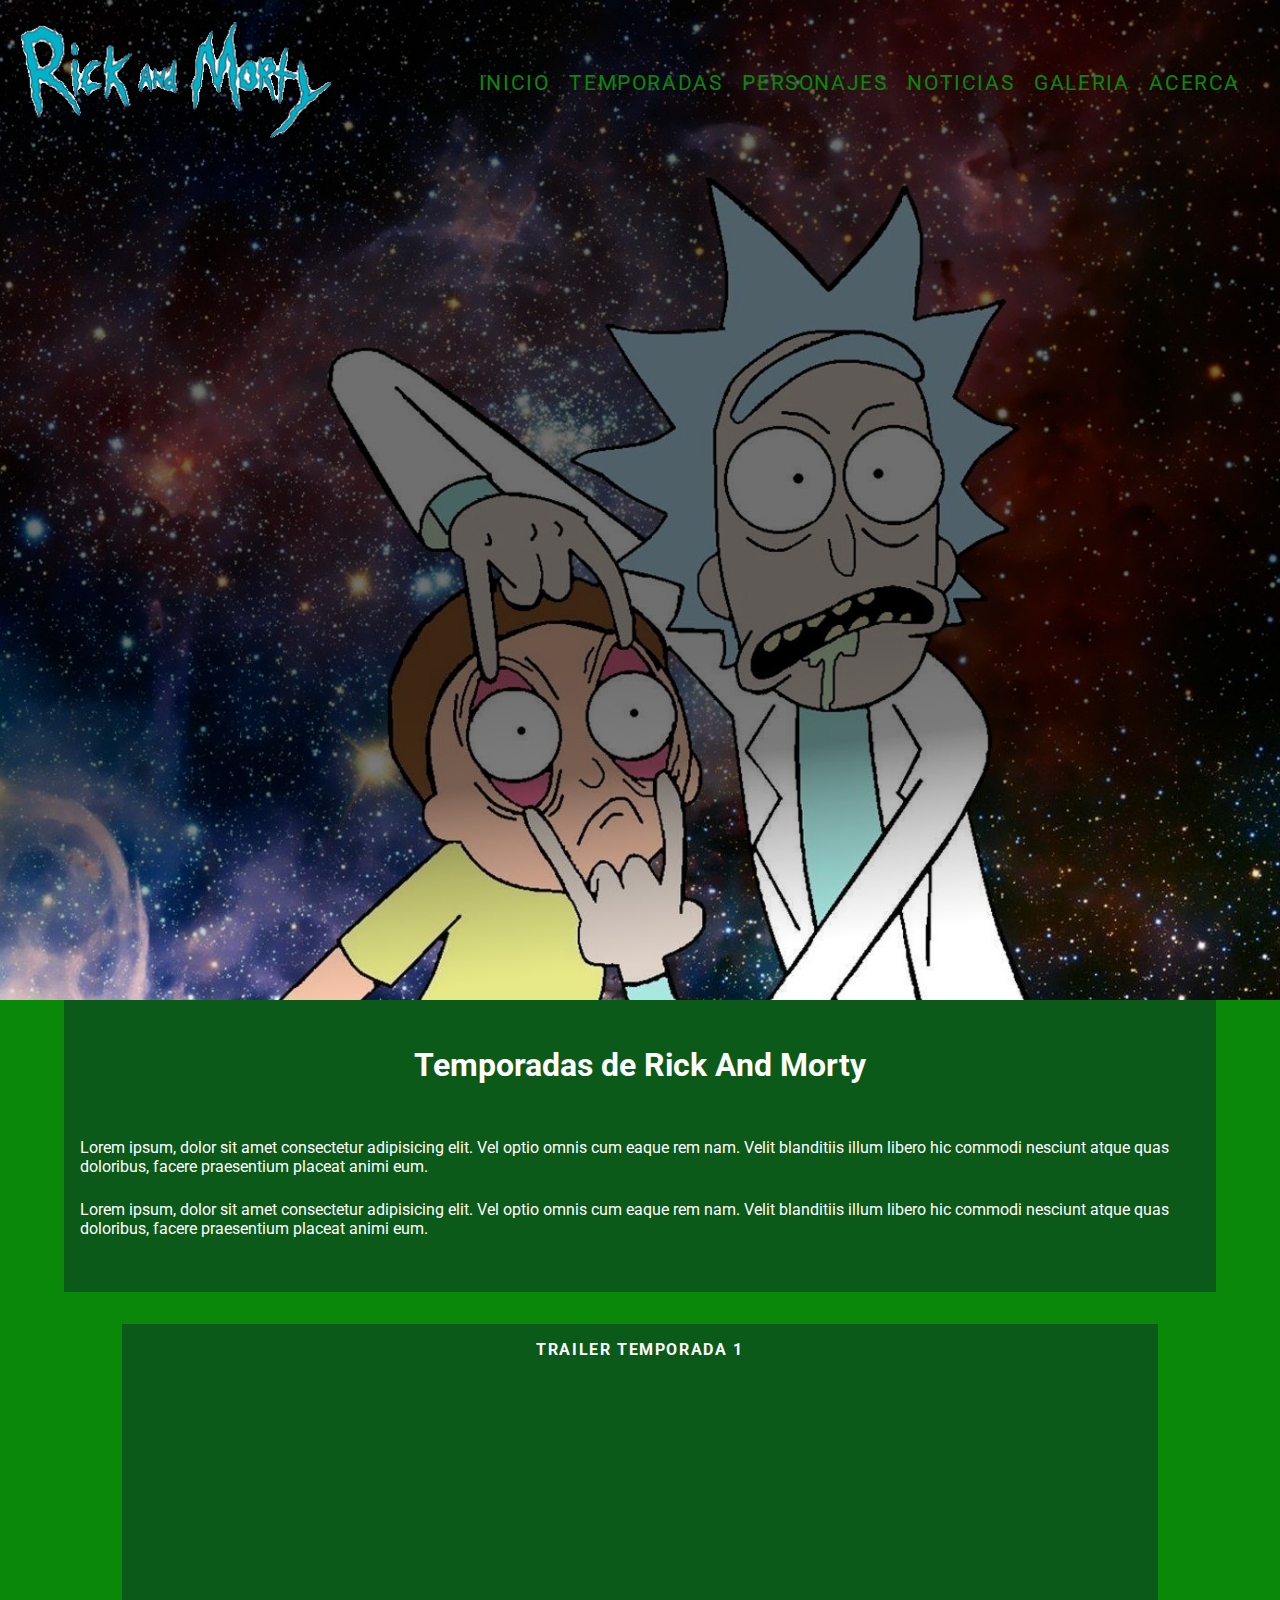
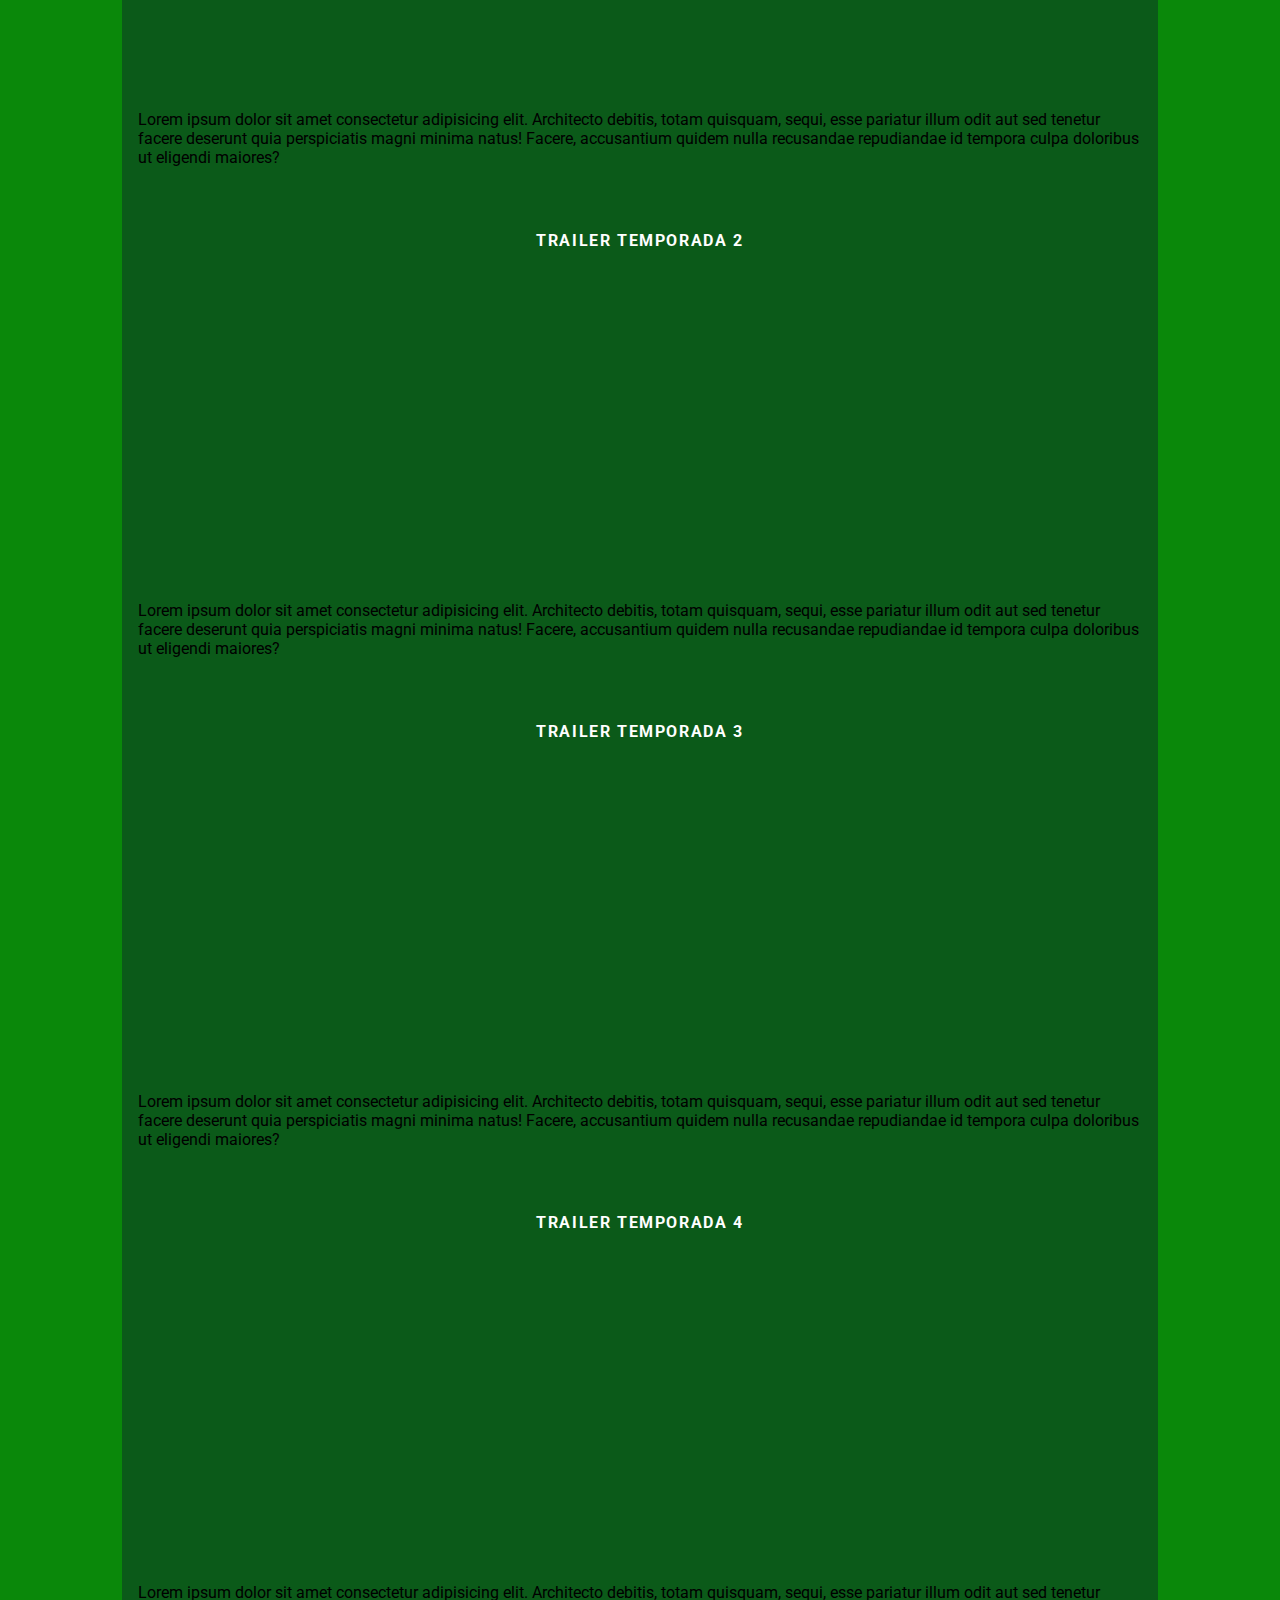
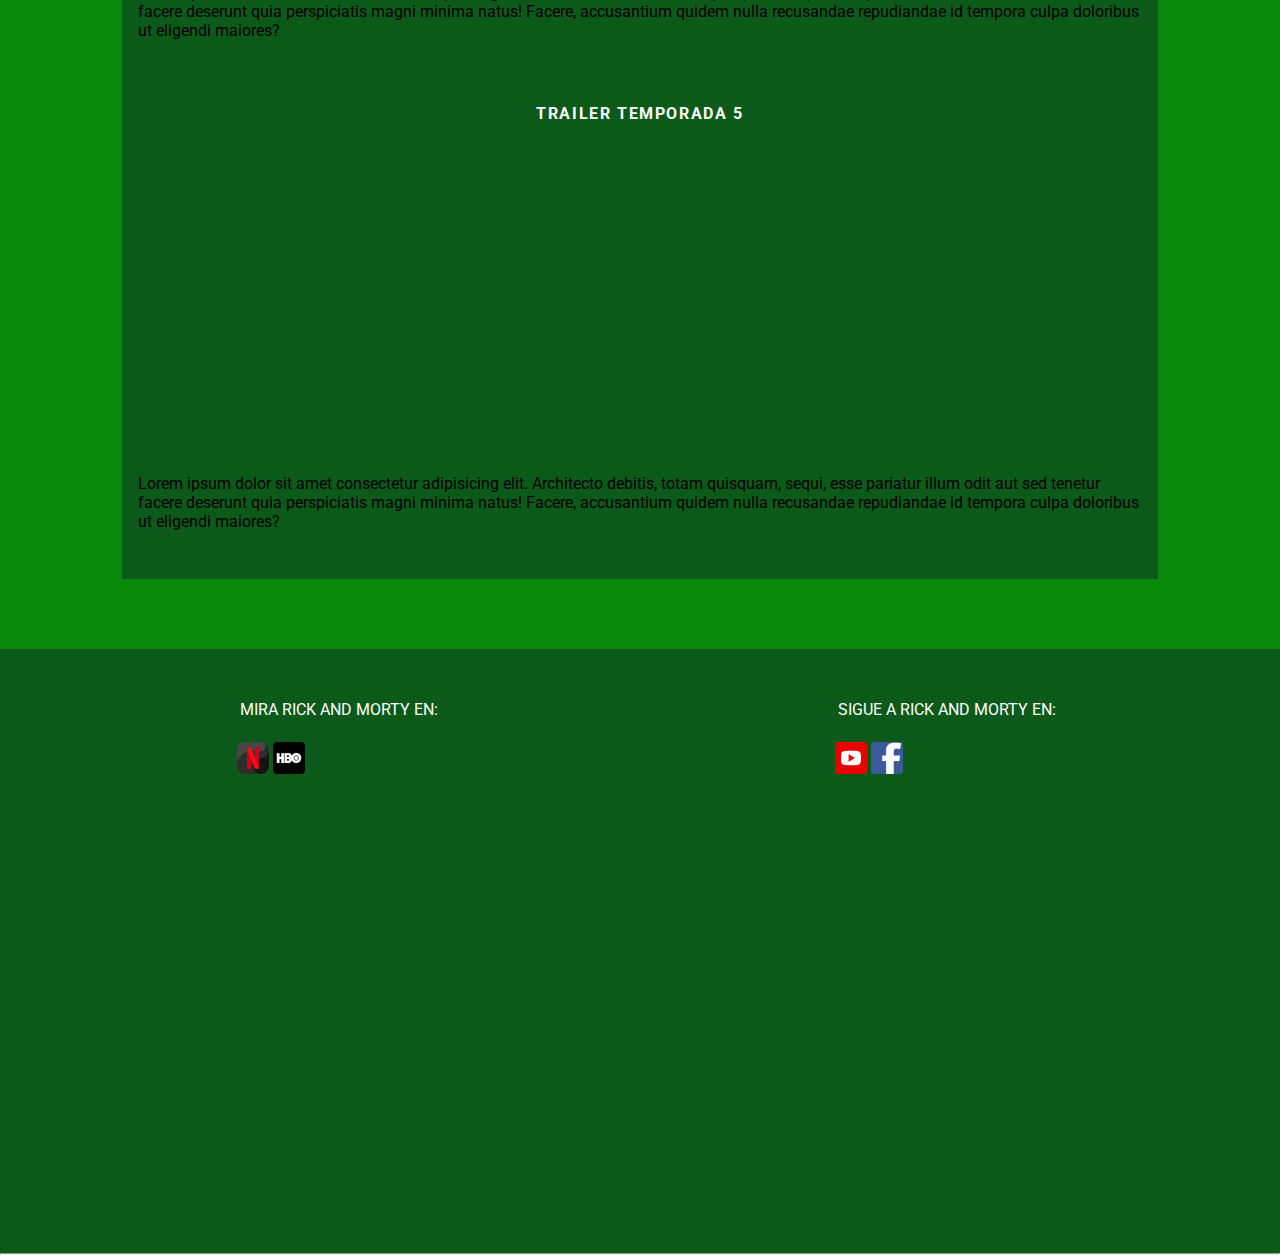
<file: pages/temporadas.html>
<!DOCTYPE html>
<html lang="es">
  <head>
    <meta charset="UTF-8" />
    <meta http-equiv="X-UA-Compatible" content="IE=edge" />
    <meta name="viewport" content="width=device-width, initial-scale=1.0" />
    <title>Rick_and_Morty</title>
    <link rel="shortcut icon" href="../images/rym.jpg" type="image/x-icon" />
    <link rel="stylesheet" href="../css/style.css" />
  </head>
  
    <body>
      <div id="main">
        <!-- HEADER -->

        <header class="header">
          <div class="logo">
            <a href="../index.html"
              ><img src="../images/logorym1.png" alt=""
            /></a>
          </div>

          <nav>
            <div class="nav_link">
              <ul>
                <li><a href="../index.html">Inicio</a></li>
                <li><a href="temporadas.html">Temporadas</a></li>
                <li><a href="../pages/personajes.html">Personajes</a></li>
                <li><a href="../pages/noticias.html">Noticias</a></li>
                <li><a href="../pages/galeria.html">Galeria</a></li>
                <li><a href="../pages/acerca.html">Acerca</a></li>
              </ul>
            </div>
          </nav>
        </header>

        <!-- SECTION -->
        <section class="section">
          <article class="articulo_principal">
            <div class="contenedor">
              <h1>Temporadas de Rick And Morty</h1>
              <p>
                Lorem ipsum, dolor sit amet consectetur adipisicing elit. Vel
                optio omnis cum eaque rem nam. Velit blanditiis illum libero hic
                commodi nesciunt atque quas doloribus, facere praesentium
                placeat animi eum.
              </p>
              <p>
                Lorem ipsum, dolor sit amet consectetur adipisicing elit. Vel
                optio omnis cum eaque rem nam. Velit blanditiis illum libero hic
                commodi nesciunt atque quas doloribus, facere praesentium
                placeat animi eum.
              </p>
              <br />
              <br />
            </div>
          </article>

          <article class="articulo_segundo">
            <div class="web_temporada">
              <div class="web_temporada_contenedor">
                <h3>Trailer Temporada 1</h3>
                <div class="">
                  <iframe
                    width="560"
                    height="315"
                    src="https://www.youtube.com/embed/_uUcMwsR5hg"
                    title="YouTube video player"
                    frameborder="0"
                    allow="accelerometer; autoplay; clipboard-write; encrypted-media; gyroscope; picture-in-picture"
                    allowfullscreen
                  ></iframe>
                </div>
                <p>
                  Lorem ipsum dolor sit amet consectetur adipisicing elit.
                  Architecto debitis, totam quisquam, sequi, esse pariatur illum
                  odit aut sed tenetur facere deserunt quia perspiciatis magni
                  minima natus! Facere, accusantium quidem nulla recusandae
                  repudiandae id tempora culpa doloribus ut eligendi maiores?
                </p>
              </div>

              <div class="web_temporada_contenedor">
                <h3>Trailer Temporada 2</h3>
                <div class="">
                  <iframe
                    width="560"
                    height="315"
                    src="https://www.youtube.com/embed/y23LCrlGQiQ"
                    title="YouTube video player"
                    frameborder="0"
                    allow="accelerometer; autoplay; clipboard-write; encrypted-media; gyroscope; picture-in-picture"
                    allowfullscreen
                  ></iframe>
                </div>

                <p>
                  Lorem ipsum dolor sit amet consectetur adipisicing elit.
                  Architecto debitis, totam quisquam, sequi, esse pariatur illum
                  odit aut sed tenetur facere deserunt quia perspiciatis magni
                  minima natus! Facere, accusantium quidem nulla recusandae
                  repudiandae id tempora culpa doloribus ut eligendi maiores?
                </p>
              </div>

              <div class="web_temporada_contenedor">
                <h3>Trailer Temporada 3</h3>
                <div class="videoTemporada">
                  <iframe
                    width="560"
                    height="315"
                    src="https://www.youtube.com/embed/MkekGuqcbwY"
                    title="YouTube video player"
                    frameborder="0"
                    allow="accelerometer; autoplay; clipboard-write; encrypted-media; gyroscope; picture-in-picture"
                    allowfullscreen
                  ></iframe>
                </div>

                <p>
                  Lorem ipsum dolor sit amet consectetur adipisicing elit.
                  Architecto debitis, totam quisquam, sequi, esse pariatur illum
                  odit aut sed tenetur facere deserunt quia perspiciatis magni
                  minima natus! Facere, accusantium quidem nulla recusandae
                  repudiandae id tempora culpa doloribus ut eligendi maiores?
                </p>
              </div>

              <div class="web_temporada_contenedor">
                <h3>Trailer Temporada 4</h3>
                <div class="videoTemporada">
                  <iframe
                    width="560"
                    height="315"
                    src="https://www.youtube.com/embed/z8ZRJtXQ2Fk"
                    title="YouTube video player"
                    frameborder="0"
                    allow="accelerometer; autoplay; clipboard-write; encrypted-media; gyroscope; picture-in-picture"
                    allowfullscreen
                  ></iframe>
                </div>

                <p>
                  Lorem ipsum dolor sit amet consectetur adipisicing elit.
                  Architecto debitis, totam quisquam, sequi, esse pariatur illum
                  odit aut sed tenetur facere deserunt quia perspiciatis magni
                  minima natus! Facere, accusantium quidem nulla recusandae
                  repudiandae id tempora culpa doloribus ut eligendi maiores?
                </p>
              </div>

              <div class="web_temporada_contenedor">
                <h3>Trailer Temporada 5</h3>
                <div class="videoTemporada">
                  <iframe
                    width="560"
                    height="315"
                    src="https://www.youtube.com/embed/WxWiBocIRV0"
                    title="YouTube video player"
                    frameborder="0"
                    allow="accelerometer; autoplay; clipboard-write; encrypted-media; gyroscope; picture-in-picture"
                    allowfullscreen
                  ></iframe>
                </div>

                <p>
                  Lorem ipsum dolor sit amet consectetur adipisicing elit.
                  Architecto debitis, totam quisquam, sequi, esse pariatur illum
                  odit aut sed tenetur facere deserunt quia perspiciatis magni
                  minima natus! Facere, accusantium quidem nulla recusandae
                  repudiandae id tempora culpa doloribus ut eligendi maiores?
                </p>
              </div>
            </div>
          </article>

          <br />
          <br />
        </section>
        <hr />
        <!-- FOOTER  -->

        <footer class="footer">
          <div class="redes">
            <div class="streamer">
              <p>MIRA RICK AND MORTY EN:</p>
              <br />

              <a
                href="https://www.netflix.com/pe/title/80014749"
                target="_blank"
                ><img
                  class="imagen_redes"
                  src="../images/netflix.png"
                  alt="netflix"
              /></a>
              <a
                href="https://www.hbomax.com/pe/es/series/urn:hbo:series:GXkRjxwjR68PDwwEAABKJ?countryRedirect=1"
                target="_blank"
                ><img
                  class="imagen_redes"
                  src="../images/hbo.png"
                  alt="netflix"
              /></a>
            </div>

            <div class="sociales">
              <p>SIGUE A RICK AND MORTY EN:</p>
              <br />

              <a href="https://www.youtube.com" target="_blank"
                ><img
                  class="imagen_redes"
                  src="../images/youtube.png"
                  alt="YouTube"
              /></a>
              <a href="https://www.facebook.com" target="_blank"
                ><img
                  class="imagen_redes"
                  src="../images/face.png"
                  alt="facebook"
              /></a>
            </div>
          </div>
        </footer>
      </div>
    </body>
  </html>
</html>
</file>
<file: css/style.css>
@import url("https://fonts.googleapis.com/css2?family=Roboto&display=swap");
/* font-family:'Roboto', sans-serif; */

* {
  margin: 0;
  padding: 0;
  font-family: 'Roboto', sans-serif;
}

/* header,nav,aside,section,footer {
    border: solid 1px black;
} */
body {
  background-color: rgb(10, 136, 10);
}

header {
  grid-area: header;
}
/* nav{
    grid-area: nav;
} */
aside {
  grid-area: aside;
}

section {
  grid-area: section;
}
footer {
  grid-area: footer;
}

@media screen and (min-width: 50px) {
  #main {
    display: grid;
    grid-template-columns: auto;
    grid-template-rows: auto auto 15%;
    /* gap: 10px; */
    grid-template-areas:
      "header  "
      "section  " " footer";
  }

  .header {
    display: flex;
    flex-direction: column;
    background-image: url(../images/2rick-and-morty-hd-background.jpg);
    background-repeat: no-repeat;
    background-position: center;
    background-attachment: local;
    background-size: cover;
    overflow: hidden;
    height: 400px;
  }

  .logo img {
    width: 10rem;
    padding: 1em;
  }

  /* NAV  */

  .nav_link {
    padding-left: 2rem;
  }
  .nav_link ul {
    margin: 0;
    padding: 0;
    list-style: none;
  }
  .nav_link ul li {
    display: block;
    color: rgb(10, 136, 10);
  }
  .nav_link ul li a {
    font-size: 1.1rem;
    text-transform: uppercase;
    letter-spacing: 0.1rem;
    display: block;
    padding: 5px 5px;
    margin: 10px;
    text-decoration: none;
    color: rgb(10, 136, 10);
    
  }

  .nav_link ul li a:hover {
    color: white;
  }

  /* SECTION */

  .section {
    display: grid;
    grid-template-rows: auto auto auto;
    row-gap: 2em;
    background-color: rgb(10, 136, 10);
  }

  /* COTENIDO PRINCIPAL */

  .articulo_principal {
    width: 90%;
    margin: 0 auto;
    background-color: rgb(11, 90, 25);
  }

  h1 {
    text-align: center;
    margin: auto;
    color: white;
    padding: 4% 4%;
    font-size: 2rem;
    font-family: "Roboto", sans-serif;
  }

  .contenedor p {
    font-family: "Roboto", sans-serif;
    font-size: 16px;
    padding: 0.5em 0.5em 1em 1em;
    color: white;
  }

  /* NOTICIAS */

  .articulo_segundo {
    width: 90%;
    margin: 0 auto;
    display: flex;
    flex-direction: column;
    align-items: center;
  }

  .articulo_segundo h2 {
    text-align: center;
    margin: auto;
    color: rgb(11, 90, 25);
    padding: 4% 4%;
    font-size: 1.5rem;
    letter-spacing: 0.1rem;
    border: 1px solid rgb(11, 90, 25);
  }

  .noticias__contenedor {
    display: flex;
    flex-direction: row;
    flex-wrap: wrap;
    background-color: rgb(10, 136, 10);
    justify-content: space-around;
    align-items: center;
    padding-top: 1rem;
    padding-bottom: 1rem;
  }

  .noticias__contenedor div {
    display: flex;
    flex-direction: column;
    align-items: center;
    padding-bottom: 1rem;
    /* padding: 2rem; */
  }

  .noticias__contenedor div p {
    font-family: "Roboto", sans-serif;
    font-size: 1rem;
    padding: 0.2em;
  }

  .ImagenNoticia {
    width: 12rem;
    border-radius: 0.5rem;
  }
  /* BOTON NOTICIAS */
  .botonNoticias {
    background-color: rgb(11, 90, 25);
    padding: 10px;
    border-radius: 0.5rem;
    margin: 2rem auto;
    text-transform: uppercase;
    font-family: "Roboto", sans-serif;
    font-size: 1rem;
  }

  .botonNoticias a {
    text-decoration: none;
    color: white;
  }

   .botonNoticias a:hover{
    color:rgb(243, 57, 57) ;  
  } 

  

  /* TEMPORADAS */
  .articulo_tercero {
    width: 90%;
    margin: 0 auto;
    display: flex;
    flex-direction: column;
    align-items: center;
    background-color: rgb(10, 136, 10);
  }

  .articulo_tercero h2 {
    text-align: center;
    margin: auto;
    color: rgb(11, 90, 25);
    padding: 4% 4%;
    font-size: 1.5rem;
    letter-spacing: 0.1rem;
    border: 1px solid rgb(11, 90, 25);
  }

  .articulo_tercero div {
    display: flex;
    flex-direction: column;
    align-items: stretch;
  }

  .articulo_tercero h3 {
    font-family: "Roboto", sans-serif;
    font-size: 1.2rem;
    padding: 1em;
    text-align: center;
  }
  .articulo_tercero p {
    font-family: "Roboto", sans-serif;
    font-size: 1rem;
    padding: 1em;
    text-align: center;
  }

  .contenedor_temporadas {
    padding-top: 1rem;
    padding-bottom: 1rem;
  }

  .videoresponsive iframe {
    width: 80%;
    margin: 0 auto;
  }

  /* FOOTTER */
  .footer {
    background-color: rgb(11, 90, 25);
    height: auto;
  }

  .redes {
    display: flex;
    flex-direction: row;
    flex-wrap: wrap;
    align-items: center;
    justify-content: space-around;
    padding: 2rem;
  }
  .redes p {
    font-family: "Roboto", sans-serif;
    font-size: 16px;
    padding: 0.2em;
    color: white;
  }

  .streamer {
    padding: 1rem;
  }

  .imagen_redes {
    width: 2rem;
    border-radius: 0.2rem;
  }
}

@media screen and (min-width: 320px) {
  .logo img {
    width: 15rem;
    padding: 1em;
  }

  .ImagenNoticia {
    width: 18rem;
    border-radius: 0.5rem;
  }
}

@media screen and (min-width: 600px) {
  .ImagenNoticia {
    width: 25rem;
    border-radius: 0.5rem;
  }
}

@media screen and (min-width: 768px) {
  .header {
    height: 600px;
  }

  .logo img {
    width: 20rem;
    padding: 1em;
  }

  .ImagenNoticia {
    width: 40rem;
    border-radius: 0.5rem;
  }
}

.articulo_segundo h2,
.articulo_tercero h2 {
  text-align: center;
  margin: auto;
  color: rgb(11, 90, 25);
  padding: 2.5% 2.5%;
  font-size: 1.5rem;
  letter-spacing: 0.1rem;
  border: 1px solid rgb(11, 90, 25);
}

@media screen and (min-width: 1000px) {
  .header {
    display: flex;
    flex-direction: row;
    height: 800px;
    justify-content: space-between;
  }
  .nav_link {
    padding: 1rem;
  }
  .nav_link ul li {
    display: inline-block;
  }

  .nav_link ul li a {
    font-size: 0.9rem;
    display: block;
    padding: 50px 3px;
    margin: 5px;
    text-decoration: none;
    color: rgb(10, 136, 10);
  }
}



@media screen and (min-width: 1200px) {
  .header {
    display: flex;
    flex-direction: row;
    height: 1000px;
    justify-content: space-between;
  }

  .nav_link {
    padding-right: 2rem;
  }

  .nav_link ul li a {
    font-size: 1.3rem;
    display: block;
    padding: 50px 3px;
    margin: 5px;
    text-decoration: none;
    color: rgb(10, 136, 10);
  }

  .articulo_principal {
    max-width: 1200px;
   
  }

  .articulo_segundo h2,
  .articulo_tercero h2 {
    padding: 2% 2%;
    font-size: 2rem;
  }

  .botonNoticias {
    font-size: 2rem;
  }

  .articulo_tercero {
    background-color: rgb(11, 90, 25);
    width: 90%;
    max-width: 1200px;
    padding: 1rem;
  }
  .articulo_tercero h2 {
    color: white;
    border: 1px solid white;
  }

  .articulo_tercero h3 {
    font-size: 2rem;
    padding: 1em;
    text-align: center;
  }
  .articulo_tercero p {
    font-size: 1rem;
    padding: 1em;
    text-align: center;
  }
}

/* Pagina Temporada */
/* Pagina Temporada */
/* Pagina Temporada */

@media screen and (min-width: 50px) {
  .web_temporada {
    width: 90%;
    margin: 0 auto;
    display: flex;
    flex-direction: column;
    align-items: center;
    background-color: rgb(11, 90, 25);
    max-width: 1200px;
  }

  .web_temporada_contenedor {
    display: flex;
    flex-direction: column;
    align-items: stretch;
    padding-bottom: 2rem;
    font-family: "Roboto", sans-serif;
  }

  .web_temporada_contenedor h3 {
    text-align: center;
    text-transform: uppercase;
    letter-spacing: 00.1rem;
    font-size: 1rem;
    color: white;
    padding: 1rem;
  }
  .web_temporada_contenedor p {
    padding: 1rem;
  }

  .web_temporada iframe {
    width: 100%;
    margin: 0 auto;
  }
}

@media screen and (min-width: 1200px) {
}

/* ACERCA DE  */
/* ACERCA DE  */
/* ACERCA DE  */

@media screen and (min-width: 50px) {
.contenedor{
  display: flex;
  flex-direction: column;
  justify-content: center;
  align-items: center;
}
  .contenedorimg{
  width: 230px;

}

}

@media screen and (min-width: 480px) {

    .contenedorimg{
    width: 350px;
  
  }
  
  }

  @media screen and (min-width: 1024px) {

    .contenedorimg{
    width: 500px;
  
  }
  
  }

  /* PERSONAJES */
  /* PERSONAJES */
  /* PERSONAJES */

  @media screen and (min-width: 50px){
  
    .web_personajes{
      width: 90%;
      background-color:  rgb(11, 90, 25);
      margin: 0 auto;
      display: flex;
      flex-direction: column;
      align-items: center;
      max-width: 1200px;

    }
      .web_personajes p{
        
          padding: 0.5em 0.5em 1em 1em;
          color: white;

      }
   
    .contenedorpersonajes_imagen{
      display: flex;
      flex-direction: column;
      align-items: center;
    }

    .contenedorpersonajes img{
      width: 240px;
      border-radius: 0.5rem;
    }
  }

  @media screen and (min-width: 480px){

    .contenedorpersonajes{
      display: flex;
      flex-direction: row;
      flex-wrap: wrap;
      justify-content: space-around;

    }

    .contenedorpersonajes_imagen {
      width: 40%;
    }
    .contenedorpersonajes img{
      width: 200px;
    }
  }

  @media screen and (min-width: 768px){
    .contenedorpersonajes img{
      width: 280px;
    }
  }

  @media screen and (min-width: 1024px){
    .contenedorpersonajes img{
      width: 340px;
    }
  }

  /* WEB NOTICIAS */
  /* WEB NOTICIAS */
  @media screen and (min-width: 50px){
  
    .web_noticias{
      width: 90%;
      background-color:  rgb(11, 90, 25);
      margin: 0 auto;
      display: flex;
      flex-direction: column;
      align-items: center;
      max-width: 1200px;
      /* padding-top: 2rem; */
      /* padding-bottom: 4rem; */

    }
      .web_noticias p{
        
          padding: 0.5em 0.5em 1em 1em;
          color: white;
      }
   
    .contenedor_img_txt{
      display: flex;
      flex-direction: column;
      align-items: center;
    }

    .contenedor_img_txt img{
      width: 180px;
      border-radius: 0.5rem;
      margin: 0 auto;
    }
    .contenedor_img_txt h3{
      
      width: 80%;
    }
  }

  @media screen and (min-width: 320px){
    .contenedor_img_txt img{
      width: 240px;
      
  }
}

  @media screen and (min-width: 480px){

    .contenedornoticias{
      display: flex;
      flex-direction: row;
      flex-wrap: wrap;
      justify-content: space-around;

    }

    .contenedor_img_txt {
      width: 40%;
    }
    .contenedor_img_txt img{
      width: 200px;
    }
  }

  @media screen and (min-width: 768px){
    .contenedor_img_txt img{
      width: 280px;
    }
  }

  @media screen and (min-width: 1024px){
    .contenedor_img_txt img{
      width: 340px;
    }
  }


  /* WEB GALERIA */
  /* WEB GALERIA */

  @media screen and (min-width: 50px){
  
    .web_galeria{
      width: 90%;
      background-color:  rgb(11, 90, 25);
      margin: 0 auto;
      display: flex;
      flex-direction: column;
      align-items: center;
      max-width: 1200px;
      padding-top: 2rem;
      padding-bottom: 4rem;

    }
      .web_galeria p{
        
          padding: 0.5em 0.5em 1em 1em;
          color: white;
      }
   
    .contenedor_imagen_galeria{
      display: flex;
      flex-direction: column;
      align-items: center;
    }

    .contenedor_imagen_galeria img{
      width: 180px;
      border-radius: 0.5rem;
      margin: 1rem auto;
    }
   
  }

  @media screen and (min-width: 320px){

    .contenedor_imagen_galeria img{
      width: 240px;
      border-radius: 0.5rem;
      margin: 1rem auto;
    }

  }

  @media screen and (min-width: 460px){

    .contenedor_imagen_galeria img{
      width: 300px;
      border-radius: 0.5rem;
      margin: 1rem auto;
    }

  }

  @media screen and (min-width: 460px){

    .contenedor_galeria{
      display: flex;
      flex-direction: row;
      flex-wrap: wrap;
      justify-content: space-around;

    }
    .contenedor_imagen_galeria img{
      width: 280px;
      border-radius: 0.5rem;
      margin: 1rem auto;
    }

  }

 
  @media screen and (min-width: 1024px){

    .contenedor_imagen_galeria img{
      width: 300px;
      border-radius: 0.5rem;
      margin: 1rem auto;
    }

  }

  @media screen and (min-width: 1200px){

    .contenedor_imagen_galeria img{
      width: 350px;
      border-radius: 0.5rem;
      margin: 1rem auto;
    }

  }
</file>
